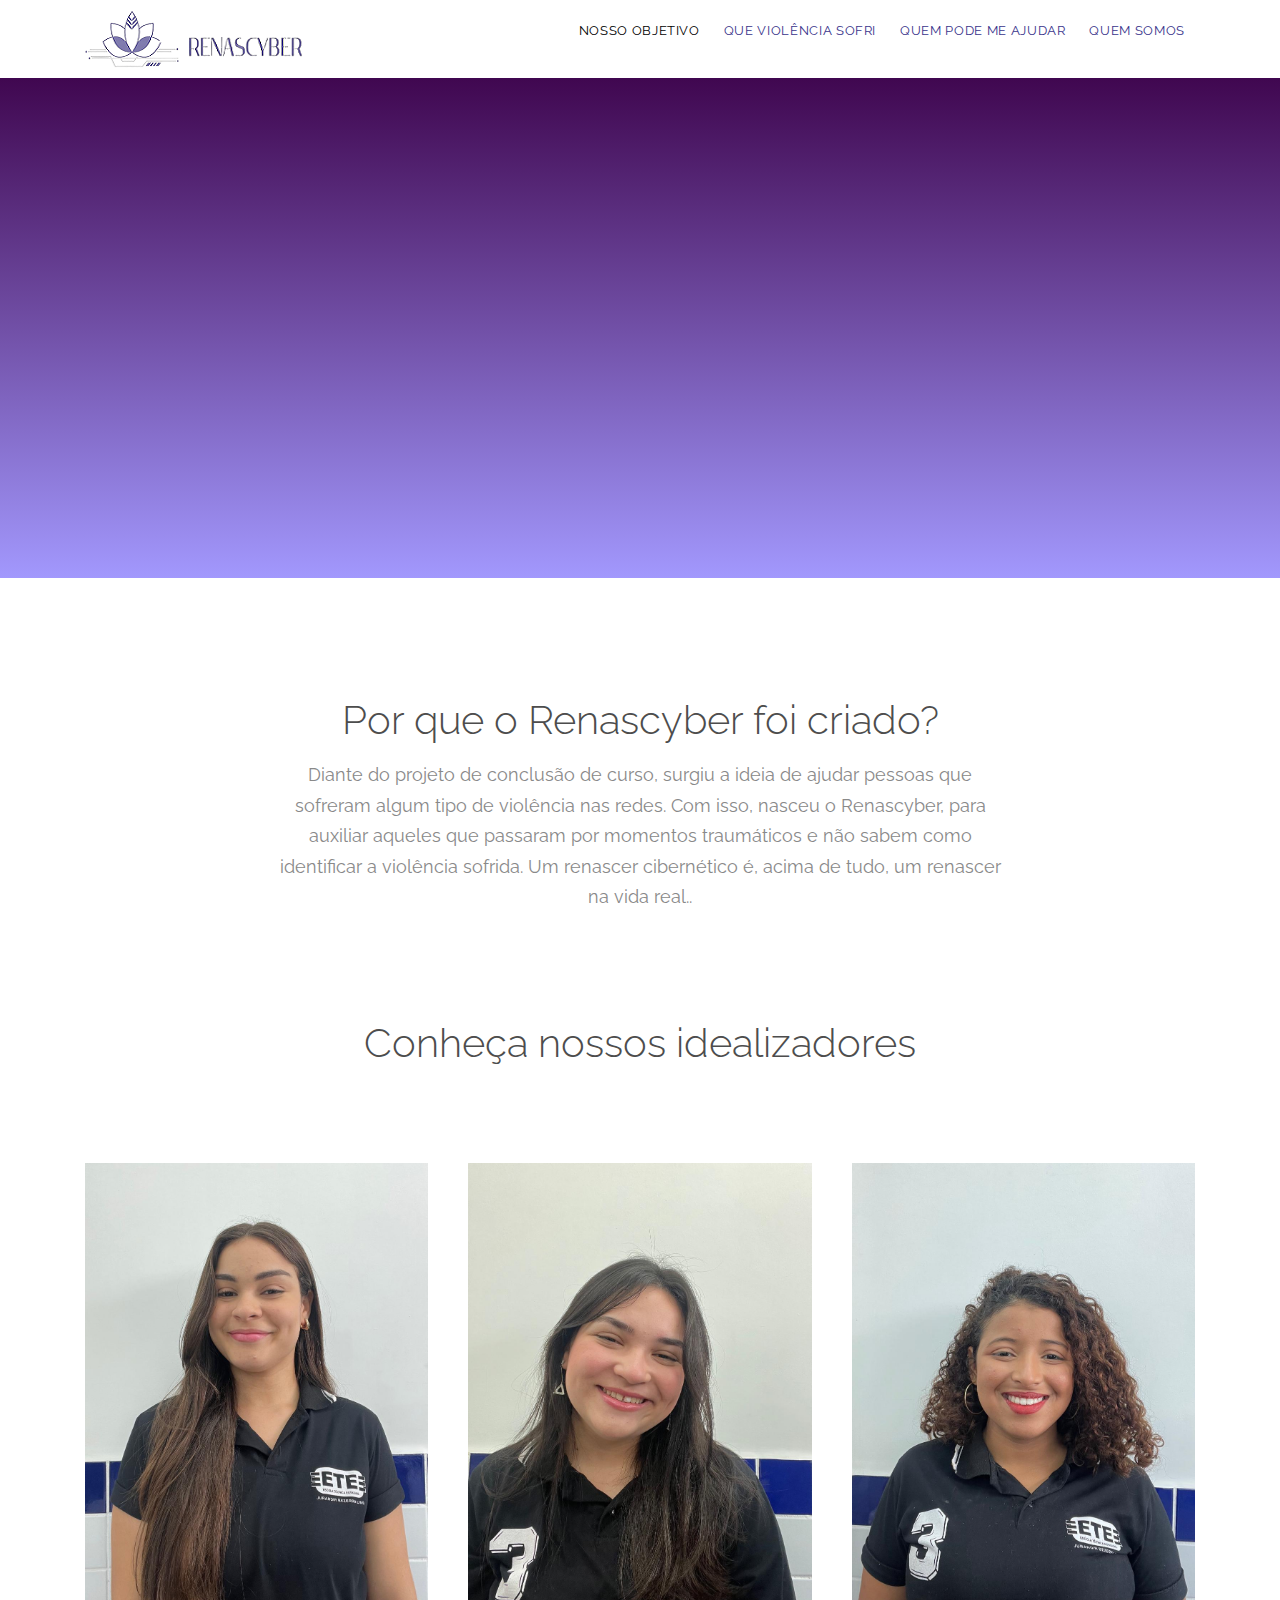
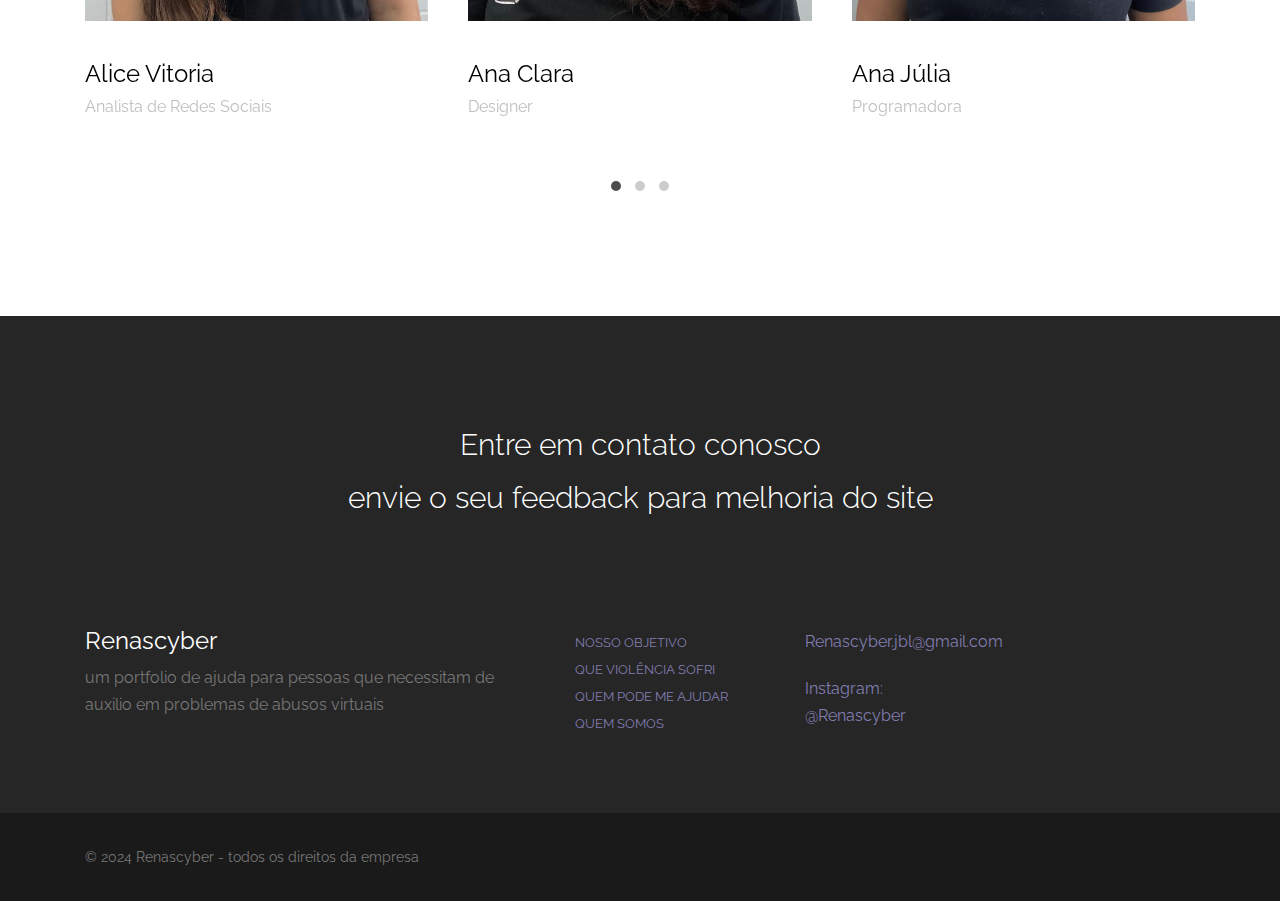
<file: about.html>
<!DOCTYPE HTML>
<!--
	Cube by FreeHTML5.co
	Twitter: http://twitter.com/gettemplateco
	URL: http://freehtml5.co
-->
<html>
	<head>
	<meta charset="utf-8">
	<meta http-equiv="X-UA-Compatible" content="IE=edge">
	<title>Site oficial da Renascyber</title>
	<meta name="viewport" content="width=device-width, initial-scale=1">
	<meta name="description" content="Free HTML5 Website Template by FreeHTML5.co" />
	<meta name="keywords" content="free website templates, free html5, free template, free bootstrap, free website template, html5, css3, mobile first, responsive" />
	<meta name="author" content="FreeHTML5.co" />

  	<!-- Facebook and Twitter integration -->
	<meta property="og:title" content=""/>
	<meta property="og:image" content=""/>
	<meta property="og:url" content=""/>
	<meta property="og:site_name" content=""/>
	<meta property="og:description" content=""/>
	<meta name="twitter:title" content="" />
	<meta name="twitter:image" content="" />
	<meta name="twitter:url" content="" />
	<meta name="twitter:card" content="" />

	<link href="https://fonts.googleapis.com/css?family=Raleway:100,300,400,700" rel="stylesheet">
	
	<!-- Animate.css -->
	<link rel="stylesheet" href="css/animate.css">
	<!-- Icomoon Icon Fonts-->
	<link rel="stylesheet" href="css/icomoon.css">
	<!-- Themify Icons-->
	<link rel="stylesheet" href="css/themify-icons.css">
	<!-- Bootstrap  -->
	<link rel="stylesheet" href="css/bootstrap.css">

	<!-- Magnific Popup -->
	<link rel="stylesheet" href="css/magnific-popup.css">

	<!-- Owl Carousel  -->
	<link rel="stylesheet" href="css/owl.carousel.min.css">
	<link rel="stylesheet" href="css/owl.theme.default.min.css">

	<!-- Theme style  -->
	<link rel="stylesheet" href="css/style.css">

	<!-- Modernizr JS -->
	<script src="js/modernizr-2.6.2.min.js"></script>
	<!-- FOR IE9 below -->
	<!--[if lt IE 9]>
	<script src="js/respond.min.js"></script>
	<![endif]-->

	</head>
	<body>
		
	<div class="gtco-loader"></div>
	
	<div id="page">

		<nav class="gtco-nav" role="navigation">
			<div class="gtco-container">
				
				<div class="row">
					<div class="col-sm-2 col-xs-12">
						<div id="gtco-logo"><a href="index.html"><img src="images/logo.png" alt="Free HTML5 Website Template by FreeHTML5.co"></a></div>
					</div>
					<div class="col-xs-10 text-right menu-1">
						<ul>
							<ul>
								<li class="active"><a href="index.html">Nosso objetivo</a></li>
						
							
								</li>
								<li><a  href="services.html">Que violência sofri</a></li>
								<li><a href="portfolio.html">Quem pode me ajudar</a></li>
								<li><a href="about.html">Quem somos</a></li>
							</ul>
						</ul>
					</div>
				</div>
				
			</div>
		</nav>

		<header id="gtco-header" class="gtco-cover gtco-cover-xs gtco-inner" role="banner">
			<div class="gtco-container">
				<div class="row">
					<div class="col-md-12 col-md-offset-0 text-left">
						<div class="display-t">
							<div class="display-tc">
								<div class="row">
									<div class="col-md-8 animate-box">
										<h1 class="no-margin">Quem somos</h1>
										<p>Conheça a nossa história e a equipe por trás da criação do Renascyber</p>
									</div>
								</div>
							</div>
						</div>
					</div>
				</div>
			</div>
		</header>
		<!-- END #gtco-header -->

		

		<div class="gtco-services gtco-section">
			<div class="gtco-container">
				<div class="row">
					<div class="col-md-8 col-md-offset-2 gtco-heading text-center">
						<h2>Por que o Renascyber foi criado?</h2>
						<p> Diante do projeto de conclusão de curso, surgiu a ideia de ajudar pessoas que sofreram algum tipo de violência nas redes. Com isso, nasceu o Renascyber, para auxiliar aqueles que passaram por momentos traumáticos e não sabem como identificar a violência sofrida. Um renascer cibernético é, acima de tudo, um renascer na vida real..</p>
					</div>
				</div>
				<div class="row">
					<div class="col-md-8 col-md-offset-2 gtco-heading text-center">
						<h2>Conheça nossos idealizadores</h2>
						 	</div>
				</div>
				<div class="row">

					<div class="col-md-12">
						<div class="owl-carousel owl-carousel-carousel">
							<div class="item">
								<div class="gtco-staff">
									<img src="images/WhatsApp Image 2024-08-26 at 08.47.38 (1).jpeg" alt="" class="img-responsive">
									<h2>Alice Vitoria</h2>
									<p class="role"> Analista de Redes Sociais</p>
						 
									 
								</div>
							</div>
							<div class="item">
								<div class="gtco-staff">
									<img src="images/WhatsApp Image 2024-08-26 at 08.47.38 (2).jpeg"alt="" class="img-responsive">
									<h2>Ana Clara</h2>
									<p class="role"> Designer</p>
								
									 
								</div>
							</div>
							<div class="item">
								<div class="gtco-staff">
									<img src="images/WhatsApp Image 2024-08-26 at 08.47.38 (7).jpeg" alt="" class="img-responsive">
									<h2>  Ana Júlia</h2>
									<p class="role">Programadora</p>
					
									 
								</div>
							</div>
							<div class="item">
								<div class="gtco-staff">
									<img src="images/WhatsApp Image 2024-08-26 at 08.47.38.jpeg" alt="" class="img-responsive">
									<h2> Carla Moura </h2>
									<p class="role">Designer</p>
							
									 
								</div>
							</div>

							<div class="item">
								<div class="gtco-staff">
									<img src="images/WhatsApp Image 2024-08-26 at 08.47.38 (5).jpeg" alt="" class="img-responsive">
									<h2>Leonardo Henrique</h2>
									<p class="role">Programador</p>
					
									 
								</div>
							</div>
							<div class="item">
								<div class="gtco-staff">
									<img src="images/WhatsApp Image 2024-08-26 at 08.47.38 (4).jpeg" alt="" class="img-responsive">
									<h2>Maria Christina</h2>
									<p class="role"> Analista de Redes Sociais</p>
							
									 
								</div>
							</div>
							<div class="item">
								<div class="gtco-staff">
									<img src="images/WhatsApp Image 2024-08-26 at 08.47.38 (6).jpeg" alt="" class="img-responsive">
									<h2>Marianny Julião</h2>
									<p class="role">Gerente de Projeto</p>
								
									 
								</div>
							</div>
							<div class="item">
								<div class="gtco-staff">
									<img src="images/0b7e300b-d108-4001-81d7-3f2461e2a89f.jpg" alt="" class="img-responsive">
									<h2>Nicolly Albert</h2>
									<p class="role">Analista de Redes Sociais</p>
								
									 
								</div>
							</div>
							<div class="item">
								<div class="gtco-staff">
									<img src="images/WhatsApp Image 2024-08-26 at 08.47.38 (3).jpeg" alt="" class="img-responsive">
									<h2>Wevellin Ketily</h2>
									<p class="role">Designer</p>
								
									 
								</div>
							</div>
						 
							 
						</div>
					</div>
					
				</div>
			</div>
		</div>
		<!-- END .gtco-services -->
 
		


		<footer id="gtco-footer" class="gtco-section" role="contentinfo">
			<div class="gtco-container">
				<div class="row row-pb-md">
					<div class="col-md-8 col-md-offset-2 gtco-cta text-center">
						<h3>Entre em contato conosco</h3>
						 <h3> envie o seu feedback para melhoria do site</h3>
					</div>
				</div>
				<div class="row row-pb-md">
					<div class="col-md-5 gtco-widget gtco-footer-paragraph">
						<h3>Renascyber</h3>
						<p> um portfolio de ajuda para pessoas que necessitam de auxilio em problemas de abusos virtuais</p>
					</div>
					<div class="col-md-5  gtco-footer-link">
						<div class="row">
							<div class="col-md-6">
								<ul class="gtco-list-link">
									<li><a href="index.html">NOSSO OBJETIVO</a></li>
									<li><a href="services.html">QUE VIOLÊNCIA SOFRI</a></li>
									<li><a href="portfolio.html">QUEM PODE ME AJUDAR</a></li>
									<li><a href="about.html">QUEM SOMOS</a></li>
									 
								</ul>

							 
							</div>
							<div class="col-md-5 ">
								<p>
									<a href="#">Renascyber.jbl@gmail.com</a>
								</p>
								<p>
									<a href="#">Instagram: @Renascyber</a>
								</p>
							</div>
						</div>
					</div>
				 
				</div>
			</div>
			<div class="gtco-copyright">
				<div class="gtco-container">
					<div class="row">
						<div class="col-md-6 text-left">
							<p><small>&copy; 2024 Renascyber - todos os direitos da empresa  </small></p>
						</div>
					 
					</div>
				</div>
			</div>
		</footer>
	</div>

	<div class="gototop js-top">
		<a href="#" class="js-gotop"><i class="icon-arrow-up"></i></a>
	</div>
	
	<!-- jQuery -->
	<script src="js/jquery.min.js"></script>
	<!-- jQuery Easing -->
	<script src="js/jquery.easing.1.3.js"></script>
	<!-- Bootstrap -->
	<script src="js/bootstrap.min.js"></script>
	<!-- Waypoints -->
	<script src="js/jquery.waypoints.min.js"></script>
	<!-- countTo -->
	<script src="js/jquery.countTo.js"></script>
	<!-- Carousel -->
	<script src="js/owl.carousel.min.js"></script>
	<!-- Magnific Popup -->
	<script src="js/jquery.magnific-popup.min.js"></script>
	<script src="js/magnific-popup-options.js"></script>
	
	<!-- Main -->
	<script src="js/main.js"></script>

	</body>
</html>
</file>
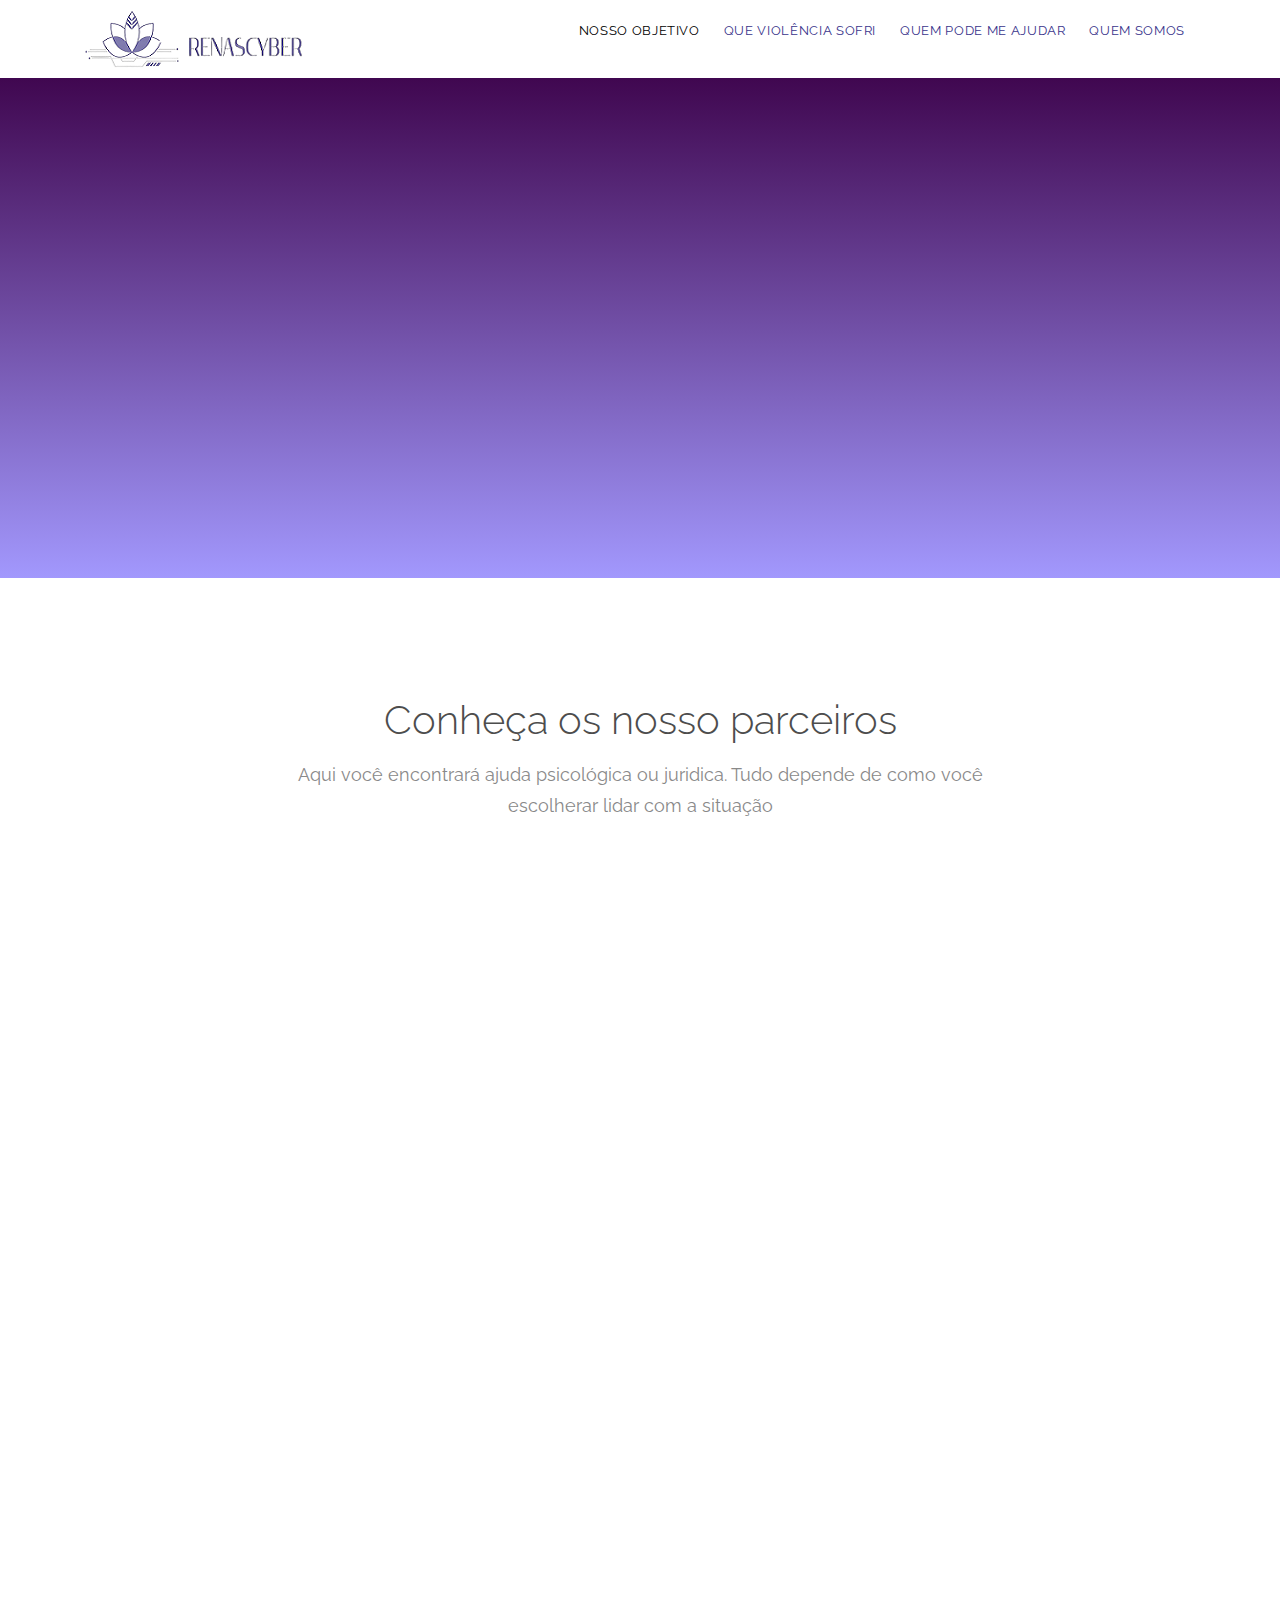
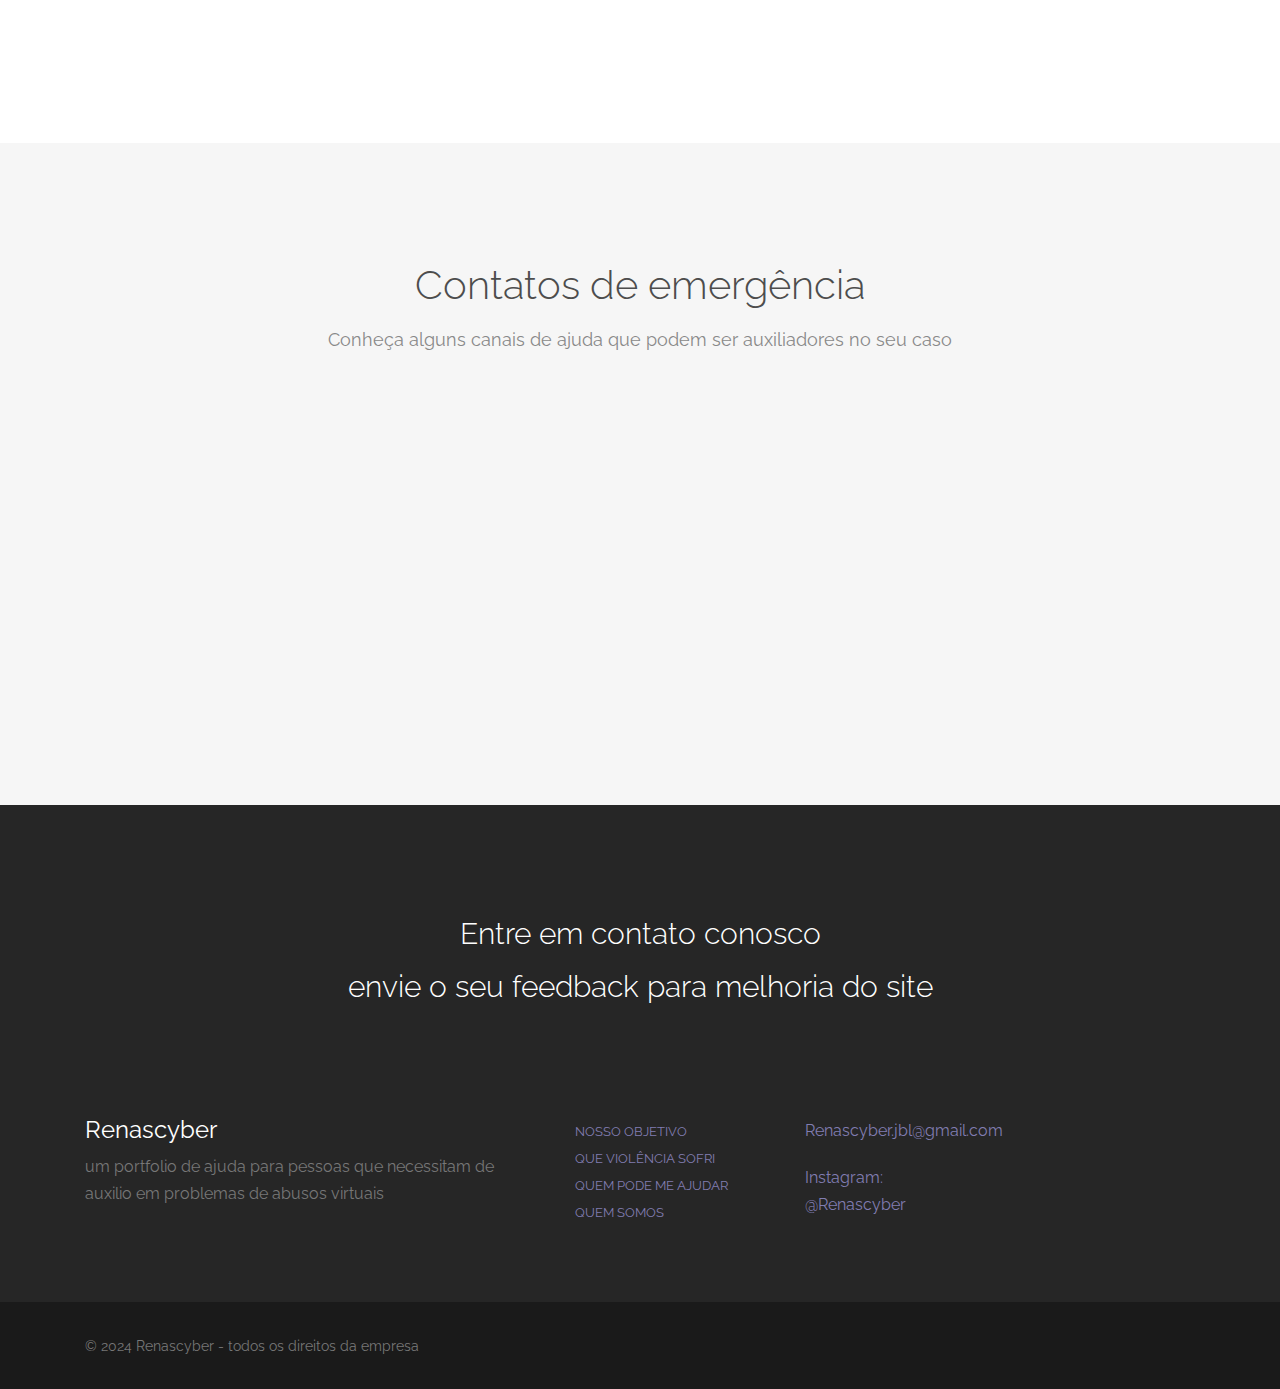
<file: portfolio.html>
<!DOCTYPE HTML>
<!--
	Cube by FreeHTML5.co
	Twitter: http://twitter.com/gettemplateco
	URL: http://freehtml5.co
-->
<html>
	<head>
	<meta charset="utf-8">
	<meta http-equiv="X-UA-Compatible" content="IE=edge">
	<title>Cube &mdash; Free Website Template, Free HTML5 Template by FreeHTML5.co</title>
	<meta name="viewport" content="width=device-width, initial-scale=1">
	<meta name="description" content="Free HTML5 Website Template by FreeHTML5.co" />
	<meta name="keywords" content="free website templates, free html5, free template, free bootstrap, free website template, html5, css3, mobile first, responsive" />
	<meta name="author" content="FreeHTML5.co" />

  	<!-- Facebook and Twitter integration -->
	<meta property="og:title" content=""/>
	<meta property="og:image" content=""/>
	<meta property="og:url" content=""/>
	<meta property="og:site_name" content=""/>
	<meta property="og:description" content=""/>
	<meta name="twitter:title" content="" />
	<meta name="twitter:image" content="" />
	<meta name="twitter:url" content="" />
	<meta name="twitter:card" content="" />

	<link href="https://fonts.googleapis.com/css?family=Raleway:100,300,400,700" rel="stylesheet">
	
	<!-- Animate.css -->
	<link rel="stylesheet" href="css/animate.css">
	<!-- Icomoon Icon Fonts-->
	<link rel="stylesheet" href="css/icomoon.css">
	<!-- Themify Icons-->
	<link rel="stylesheet" href="css/themify-icons.css">
	<!-- Bootstrap  -->
	<link rel="stylesheet" href="css/bootstrap.css">

	<!-- Magnific Popup -->
	<link rel="stylesheet" href="css/magnific-popup.css">

	<!-- Owl Carousel  -->
	<link rel="stylesheet" href="css/owl.carousel.min.css">
	<link rel="stylesheet" href="css/owl.theme.default.min.css">

	<!-- Theme style  -->
	<link rel="stylesheet" href="css/style.css">

	<!-- Modernizr JS -->
	<script src="js/modernizr-2.6.2.min.js"></script>
	<!-- FOR IE9 below -->
	<!--[if lt IE 9]>
	<script src="js/respond.min.js"></script>
	<![endif]-->

	</head>
	<body>
		
	<div class="gtco-loader"></div>
	
	<div id="page">

		<nav class="gtco-nav" role="navigation">
			<div class="gtco-container">
				
				<div class="row">
					<div class="col-sm-2 col-xs-12">
						<div id="gtco-logo"><a href="index.html"><img src="images/logo.png" alt="Free HTML5 Website Template by FreeHTML5.co"></a></div>
					</div>
					<div class="col-xs-10 text-right menu-1">
						<ul>
							<ul>
								<li class="active"><a href="index.html">Nosso objetivo</a></li>
						
							
								</li>
								<li><a  href="services.html">Que violência sofri</a></li>
								<li><a href="portfolio.html">Quem pode me ajudar</a></li>
								<li><a href="about.html">Quem somos</a></li>
							</ul>
						</ul>
					</div>
				</div>
				
			</div>
		</nav>

		<header id="gtco-header" class="gtco-cover gtco-cover-xs gtco-inner" role="banner">
			<div class="gtco-container">
				<div class="row">
					<div class="col-md-12 col-md-offset-0 text-left">
						<div class="display-t">
							<div class="display-tc">
								<div class="row">
									<div class="col-md-8 animate-box">
										<h1 class="no-margin">Nossos parceiros</h1>
										<p> Existem pessoas especializadas para ajudar você!</p>
									</div>
								</div>
							</div>
						</div>
					</div>
				</div>
			</div>
		</header>
		<!-- END #gtco-header -->

		

		<div class="gtco-section">
			<div class="gtco-container">
				<div class="row">
					<div class="col-md-8 col-md-offset-2 gtco-heading text-center">
						<h2>Conheça os nosso parceiros</h2>
						<p> Aqui você encontrará ajuda psicológica ou juridica. Tudo depende de como você escolherar lidar com a situação</p>
					</div>
				</div>


				

				<div class="row">

					<div class="row">
						<div class="col-md-6 col-sm-6 animate-box">
							<div class="gtco-testimony gtco-left">
								<a href="#"><img src="images/psicologo.jpg"  width="500"  height="500" class="img-responsive"></a>
									<h2><a href="#">Gabriel Lima</h2></a>
									<p class="role">psicólogo <br> Contato: 81 98530-4406</p>
							</div>
						</div>
	
						<div class="col-md-6 col-sm-6 animate-box">
							<div class="gtco-item">
								<a href="#"><img src="images/advogados.jpg"  width="500"  height="500"  class="img-responsive"></a>
								<h2><a href="#">Tácio Perdigão</h2></a>
								<p class="role">Advogado <br> Contato: 81 99584-6887</p>
							
								<!--    <p class="role">Link: <a href=""></a></p>-->
							</div>
						</div>
	
						
					</div>

				
					
				</div>
			</div>
		</div>
		<!-- END .gtco-services -->

		

		<div class="gtco-section gtco-testimonial gtco-gray">
			<div class="gtco-container">

				<div class="row row-pb-sm">
					<div class="col-md-8 col-md-offset-2 gtco-heading text-center">
						<h2>Contatos de emergência</h2>
						<p>  Conheça alguns canais de ajuda que podem ser auxiliadores no seu caso</p>
					</div>
				</div>

				<div class="row">
					<div class="col-md-6 col-sm-6 animate-box">
						<div class="gtco-testimony gtco-left">
							<div><img src="images/person_1.jpg" alt="Free Website template by FreeHTML5.co"></div>
							<blockquote>
								<p>Ligue 180  - central de atendimento à mulher</p>
							</blockquote>	
						</div>
					</div>

					<div class="col-md-6 col-sm-6 animate-box">
						<div class="gtco-testimony gtco-left">
							<div><img src="images/person_2.jpg" alt="Free Website template by FreeHTML5.co"></div>
							<blockquote>
								<p> Ligue 188 - Centro de Valorização da Vida</p>
							</blockquote>	
						</div>
					</div>

					
				</div>
				<div class="row">
					<div class="col-md-6 col-sm-6 animate-box">
						<div class="gtco-testimony gtco-left">
							<div><img src="images/person_3.jpg" alt="Free Website template by FreeHTML5.co"></div>
							<blockquote>
								<p> disque 190 - delegâcia da policia militar </p>
							</blockquote>	
						</div>
					</div>

					<div class="col-md-6 col-sm-6 animate-box">
						<div class="gtco-testimony gtco-left">
							<div><img src="images/person_4.jpg" alt="Free Website template by FreeHTML5.co"></div>
							<blockquote>
								<p> disque 100 - denúncia de problemas com criança e adolescente </p>
							</blockquote>	
						</div>
					</div>
				</div>
			</div>
		</div>
		


		<footer id="gtco-footer" class="gtco-section" role="contentinfo">
			<div class="gtco-container">
				<div class="row row-pb-md">
					<div class="col-md-8 col-md-offset-2 gtco-cta text-center">
						<h3>Entre em contato conosco</h3>
						 <h3> envie o seu feedback para melhoria do site</h3>
					</div>
				</div>
				<div class="row row-pb-md">
					<div class="col-md-5 gtco-widget gtco-footer-paragraph">
						<h3>Renascyber</h3>
						<p> um portfolio de ajuda para pessoas que necessitam de auxilio em problemas de abusos virtuais</p>
					</div>
					<div class="col-md-5  gtco-footer-link">
						<div class="row">
							<div class="col-md-6">
								<ul class="gtco-list-link">
									<li><a href="index.html">NOSSO OBJETIVO</a></li>
									<li><a href="services.html">QUE VIOLÊNCIA SOFRI</a></li>
									<li><a href="portfolio.html">QUEM PODE ME AJUDAR</a></li>
									<li><a href="about.html">QUEM SOMOS</a></li>
									 
								</ul>

							 
							</div>
							<div class="col-md-5 ">
								<p>
									<a href="#">Renascyber.jbl@gmail.com</a>
								</p>
								<p>
									<a href="#">Instagram: @Renascyber</a>
								</p>
							</div>
						</div>
					</div>
				 
				</div>
			</div>
			<div class="gtco-copyright">
				<div class="gtco-container">
					<div class="row">
						<div class="col-md-6 text-left">
							<p><small>&copy; 2024 Renascyber - todos os direitos da empresa  </small></p>
						</div>
					 
					</div>
				</div>
			</div>
		</footer>

	</div>

	<div class="gototop js-top">
		<a href="#" class="js-gotop"><i class="icon-arrow-up"></i></a>
	</div>
	
	<!-- jQuery -->
	<script src="js/jquery.min.js"></script>
	<!-- jQuery Easing -->
	<script src="js/jquery.easing.1.3.js"></script>
	<!-- Bootstrap -->
	<script src="js/bootstrap.min.js"></script>
	<!-- Waypoints -->
	<script src="js/jquery.waypoints.min.js"></script>
	<!-- Carousel -->
	<script src="js/owl.carousel.min.js"></script>
	<!-- Magnific Popup -->
	<script src="js/jquery.magnific-popup.min.js"></script>
	<script src="js/magnific-popup-options.js"></script>
	<!-- Main -->
	<script src="js/main.js"></script>

	</body>
</html>
</file>
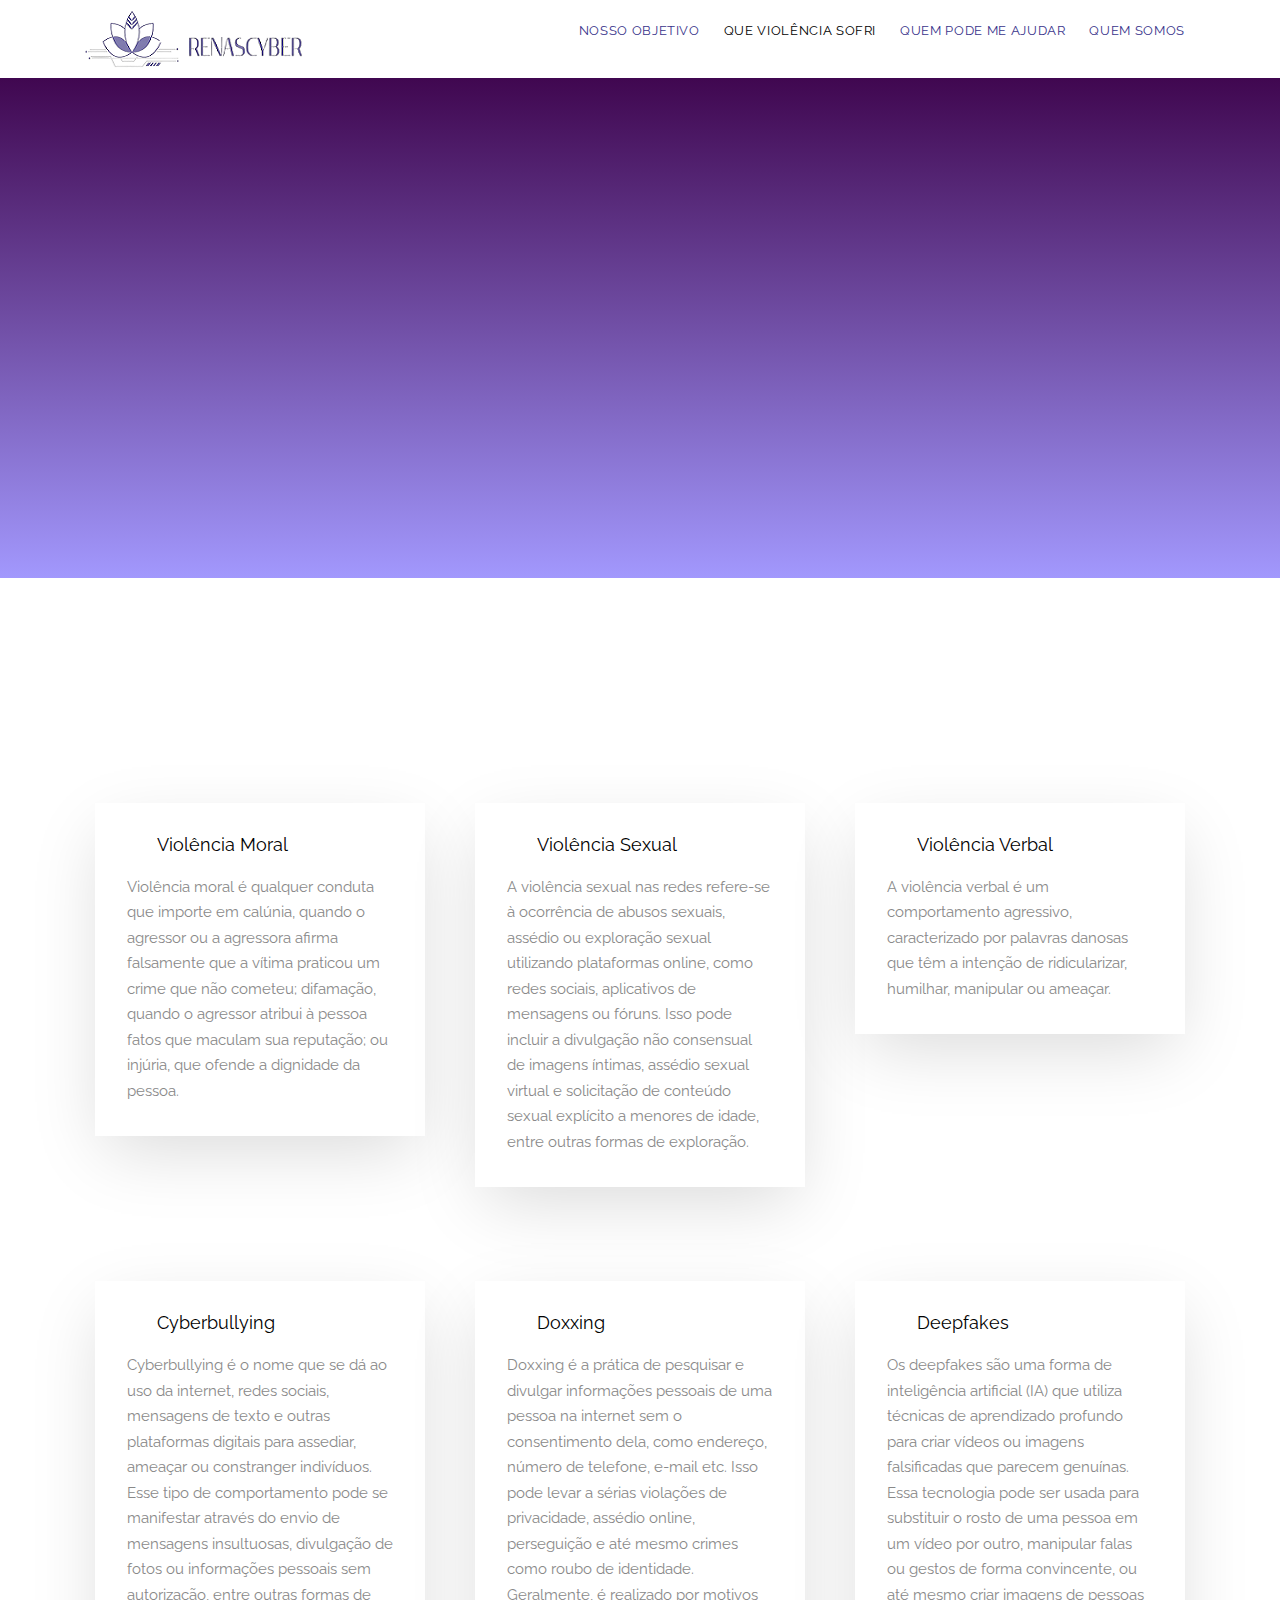
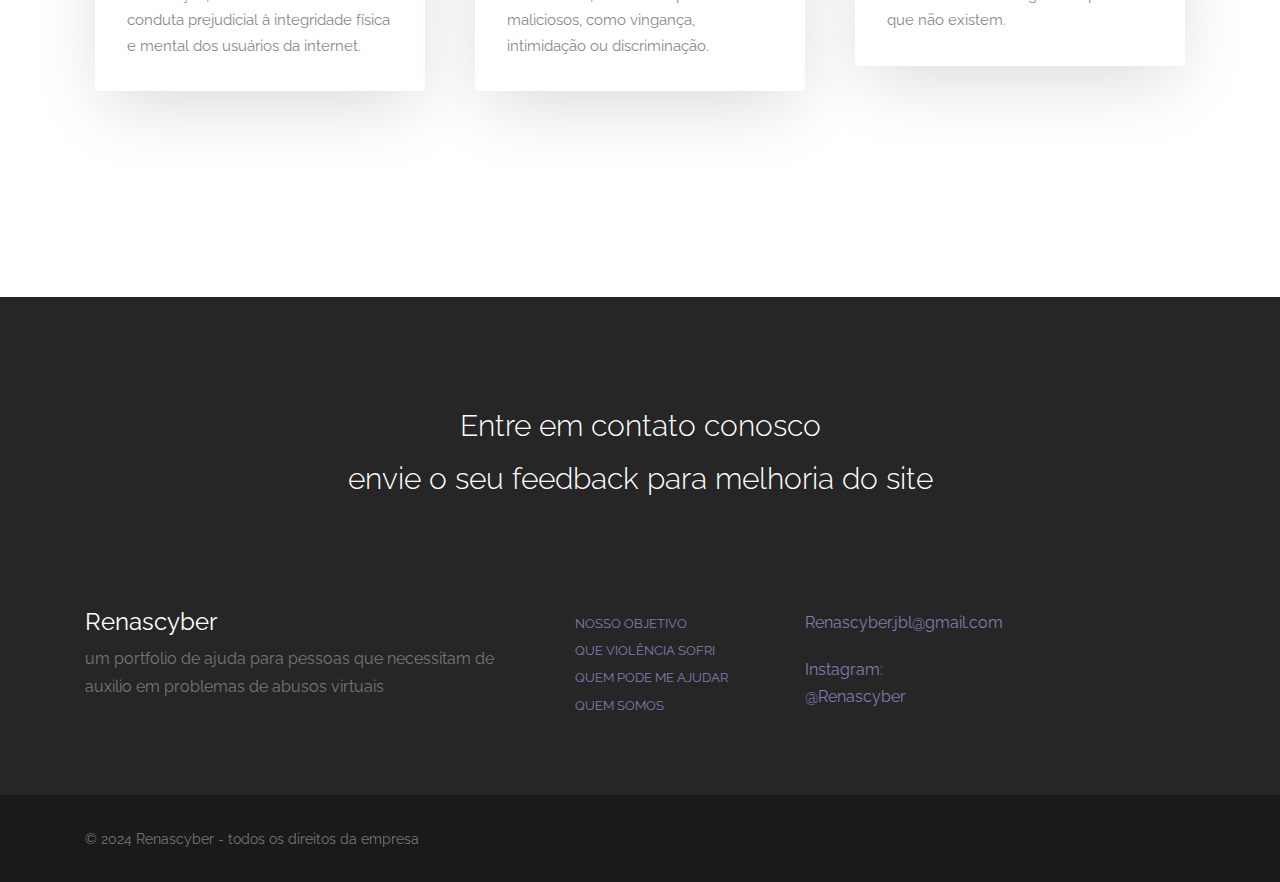
<file: services.html>
<!DOCTYPE HTML>
<!--
	Cube by FreeHTML5.co
	Twitter: http://twitter.com/gettemplateco
	URL: http://freehtml5.co
-->
<html>
	<head>
	<meta charset="utf-8">
	<meta http-equiv="X-UA-Compatible" content="IE=edge">
	<title>Site oficial da Renascyber</title>
	<meta name="viewport" content="width=device-width, initial-scale=1">
	<meta name="description" content="Free HTML5 Website Template by FreeHTML5.co" />
	<meta name="keywords" content="free website templates, free html5, free template, free bootstrap, free website template, html5, css3, mobile first, responsive" />
	<meta name="author" content="FreeHTML5.co" />

  	<!-- Facebook and Twitter integration -->
	<meta property="og:title" content=""/>
	<meta property="og:image" content=""/>
	<meta property="og:url" content=""/>
	<meta property="og:site_name" content=""/>
	<meta property="og:description" content=""/>
	<meta name="twitter:title" content="" />
	<meta name="twitter:image" content="" />
	<meta name="twitter:url" content="" />
	<meta name="twitter:card" content="" />

	<link href="https://fonts.googleapis.com/css?family=Raleway:100,300,400,700" rel="stylesheet">
	
	<!-- Animate.css -->
	<link rel="stylesheet" href="css/animate.css">
	<!-- Icomoon Icon Fonts-->
	<link rel="stylesheet" href="css/icomoon.css">
	<!-- Themify Icons-->
	<link rel="stylesheet" href="css/themify-icons.css">
	<!-- Bootstrap  -->
	<link rel="stylesheet" href="css/bootstrap.css">

	<!-- Magnific Popup -->
	<link rel="stylesheet" href="css/magnific-popup.css">

	<!-- Owl Carousel  -->
	<link rel="stylesheet" href="css/owl.carousel.min.css">
	<link rel="stylesheet" href="css/owl.theme.default.min.css">

	<!-- Theme style  -->
	<link rel="stylesheet" href="css/style.css">

	<!-- Modernizr JS -->
	<script src="js/modernizr-2.6.2.min.js"></script>
	<!-- FOR IE9 below -->
	<!--[if lt IE 9]>
	<script src="js/respond.min.js"></script>
	<![endif]-->

	</head>
	<body>
		
	<div class="gtco-loader"></div>
	
	<div id="page">

		<nav class="gtco-nav" role="navigation">
			<div class="gtco-container">
				
				<div class="row">
					<div class="col-sm-2 col-xs-12">
						<div id="gtco-logo"><a href="index.html"><img src="images/logo.png" alt="Free HTML5 Website Template by FreeHTML5.co"></a></div>
					</div>
					<div class="col-xs-10 text-right menu-1">
						<ul>
							<ul>
								<li><a href="index.html">Nosso objetivo</a></li>
						
							
								</li>
								<li class="active"><a  href="services.html">Que violência sofri</a></li>
								<li><a href="portfolio.html">Quem pode me ajudar</a></li>
								<li><a href="about.html">Quem somos</a></li>
							</ul>
						</ul>
					</div>
				</div>
				
			</div>
		</nav>

		<header id="gtco-header" class="gtco-cover gtco-cover-xs gtco-inner" role="banner">
			<div class="gtco-container">
				<div class="row">
					<div class="col-md-12 col-md-offset-0 text-left">
						<div class="display-t">
							<div class="display-tc">
								<div class="row">
									<div class="col-md-8 animate-box">
										<h1 class="no-margin">Que violência sofri?</h1>
										<p>É importante saber identificar os tipos de violência aos quais você está exposto para encontrarmos a melhor maneira de lidar. Caso esteja perdido sobre o assunto, pode acessar nosso perfil no Instagram, onde tratamos abertamente da problemática. Assim, você estará informado adequadamente.</p>
									</div>
								</div>
							</div>
						</div>
					</div>
				</div>
			</div>
		</header>
		<!-- END #gtco-header -->

		<div class="gtco-services gtco-section">
			<div class="gtco-container">
				<div class="row row-pb-sm">
					<div class="col-md-8 col-md-offset-2 gtco-heading text-center">
					</div>
				</div>
				<div class="row row-pb-md">

					<div class="col-md-4 col-sm-4 service-wrap">
						<div class="service">
							<h3> Violência Moral</h3>
							<p>Violência moral é qualquer conduta que importe em calúnia, quando o agressor ou a agressora afirma falsamente que a vítima praticou um crime que não cometeu; difamação, quando o agressor atribui à pessoa fatos que maculam sua reputação; ou injúria, que ofende a dignidade da pessoa.</p>
						</div>
					</div>
					 
					<div class="col-md-4 col-sm-4 service-wrap">
						<div class="service">
							<h3> Violência Sexual</h3>
							<p>A violência sexual nas redes refere-se à ocorrência de abusos sexuais, assédio ou exploração sexual utilizando plataformas online, como redes sociais, aplicativos de mensagens ou fóruns. Isso pode incluir a divulgação não consensual de imagens íntimas, assédio sexual virtual e solicitação de conteúdo sexual explícito a menores de idade, entre outras formas de exploração.</p>
						</div>
					</div>

					<div class="col-md-4 col-sm-4 service-wrap">
						<div class="service">
							<h3> Violência Verbal </h3>
							<p>A violência verbal é um comportamento agressivo, caracterizado por palavras danosas que têm a intenção de ridicularizar, humilhar, manipular ou ameaçar.</p>
						</div>
					</div>


				</div>
				<div class="row row-pb-md">
					<div class="col-md-4 col-sm-4 service-wrap">
						<div class="service">
							<h3> Cyberbullying</h3>
							<p>Cyberbullying é o nome que se dá ao uso da internet, redes sociais, mensagens de texto e outras plataformas digitais para assediar, ameaçar ou constranger indivíduos. Esse tipo de comportamento pode se manifestar através do envio de mensagens insultuosas, divulgação de fotos ou informações pessoais sem autorização, entre outras formas de conduta prejudicial à integridade física e mental dos usuários da internet.</p>
						</div>
					</div>
					<div class="col-md-4 col-sm-4 service-wrap">
						<div class="service">
							<h3> Doxxing</h3>
							<p> Doxxing é a prática de pesquisar e divulgar informações pessoais de uma pessoa na internet sem o consentimento dela, como endereço, número de telefone, e-mail etc. Isso pode levar a sérias violações de privacidade, assédio online, perseguição e até mesmo crimes como roubo de identidade. Geralmente, é realizado por motivos maliciosos, como vingança, intimidação ou discriminação. </p>
						</div>
					</div>

					<div class="col-md-4 col-sm-4 service-wrap">
						<div class="service">
							<h3>Deepfakes</h3>
							<p> Os deepfakes são uma forma de inteligência artificial (IA) que utiliza técnicas de aprendizado profundo para criar vídeos ou imagens falsificadas que parecem genuínas. Essa tecnologia pode ser usada para substituir o rosto de uma pessoa em um vídeo por outro, manipular falas ou gestos de forma convincente, ou até mesmo criar imagens de pessoas que não existem. </p>
						</div>
					</div>
					 

				</div>
			</div>
		</div>
		<!-- END .gtco-services -->

 
		<!-- END .gtco-products -->
 

		

		<footer id="gtco-footer" class="gtco-section" role="contentinfo">
			<div class="gtco-container">
				<div class="row row-pb-md">
					<div class="col-md-8 col-md-offset-2 gtco-cta text-center">
						<h3>Entre em contato conosco</h3>
						 <h3> envie o seu feedback para melhoria do site</h3>
					</div>
				</div>
				<div class="row row-pb-md">
					<div class="col-md-5 gtco-widget gtco-footer-paragraph">
						<h3>Renascyber</h3>
						<p> um portfolio de ajuda para pessoas que necessitam de auxilio em problemas de abusos virtuais</p>
					</div>
					<div class="col-md-5  gtco-footer-link">
						<div class="row">
							<div class="col-md-6">
								<ul class="gtco-list-link">
									<li><a href="index.html">NOSSO OBJETIVO</a></li>
									<li><a href="services.html">QUE VIOLÊNCIA SOFRI</a></li>
									<li><a href="portfolio.html">QUEM PODE ME AJUDAR</a></li>
									<li><a href="about.html">QUEM SOMOS</a></li>
									 
								</ul>

							 
							</div>
							<div class="col-md-5 ">
								<p>
									<a href="#">Renascyber.jbl@gmail.com</a>
								</p>
								<p>
									<a href="#">Instagram: @Renascyber</a>
								</p>
							</div>
						</div>
					</div>
				 
				</div>
			</div>
			<div class="gtco-copyright">
				<div class="gtco-container">
					<div class="row">
						<div class="col-md-6 text-left">
							<p><small>&copy; 2024 Renascyber - todos os direitos da empresa  </small></p>
						</div>
					 
					</div>
				</div>
			</div>
		</footer>

	</div>

	<div class="gototop js-top">
		<a href="#" class="js-gotop"><i class="icon-arrow-up"></i></a>
	</div>
	
	<!-- jQuery -->
	<script src="js/jquery.min.js"></script>
	<!-- jQuery Easing -->
	<script src="js/jquery.easing.1.3.js"></script>
	<!-- Bootstrap -->
	<script src="js/bootstrap.min.js"></script>
	<!-- Waypoints -->
	<script src="js/jquery.waypoints.min.js"></script>
	<!-- Carousel -->
	<script src="js/owl.carousel.min.js"></script>
	<!-- Magnific Popup -->
	<script src="js/jquery.magnific-popup.min.js"></script>
	<script src="js/magnific-popup-options.js"></script>
	<!-- Main -->
	<script src="js/main.js"></script>

	</body>
</html>
</file>
<file: css/icomoon.css>
@font-face {
  font-family: 'icomoon';
  src:  url('../fonts/icomoon/icomoon.eot?6iuir');
  src:  url('../fonts/icomoon/icomoon.eot?6iuir#iefix') format('embedded-opentype'),
    url('../fonts/icomoon/icomoon.ttf?6iuir') format('truetype'),
    url('../fonts/icomoon/icomoon.woff?6iuir') format('woff'),
    url('../fonts/icomoon/icomoon.svg?6iuir#icomoon') format('svg');
  font-weight: normal;
  font-style: normal;
}

[class^="icon-"], [class*=" icon-"] {
  /* use !important to prevent issues with browser extensions that change fonts */
  font-family: 'icomoon' !important;
  speak: none;
  font-style: normal;
  font-weight: normal;
  font-variant: normal;
  text-transform: none;
  line-height: 1;

  /* Better Font Rendering =========== */
  -webkit-font-smoothing: antialiased;
  -moz-osx-font-smoothing: grayscale;
}

.icon-eye:before {
  content: "\e000";
}
.icon-paper-clip:before {
  content: "\e001";
}
.icon-mail:before {
  content: "\e002";
}
.icon-toggle:before {
  content: "\e003";
}
.icon-layout:before {
  content: "\e004";
}
.icon-link:before {
  content: "\e005";
}
.icon-bell:before {
  content: "\e006";
}
.icon-lock:before {
  content: "\e007";
}
.icon-unlock:before {
  content: "\e008";
}
.icon-ribbon:before {
  content: "\e009";
}
.icon-image:before {
  content: "\e010";
}
.icon-signal:before {
  content: "\e011";
}
.icon-target:before {
  content: "\e012";
}
.icon-clipboard:before {
  content: "\e013";
}
.icon-clock:before {
  content: "\e014";
}
.icon-watch:before {
  content: "\e015";
}
.icon-air-play:before {
  content: "\e016";
}
.icon-camera:before {
  content: "\e017";
}
.icon-video:before {
  content: "\e018";
}
.icon-disc:before {
  content: "\e019";
}
.icon-printer:before {
  content: "\e020";
}
.icon-monitor:before {
  content: "\e021";
}
.icon-server:before {
  content: "\e022";
}
.icon-cog:before {
  content: "\e023";
}
.icon-heart:before {
  content: "\e024";
}
.icon-paragraph:before {
  content: "\e025";
}
.icon-align-justify:before {
  content: "\e026";
}
.icon-align-left:before {
  content: "\e027";
}
.icon-align-center:before {
  content: "\e028";
}
.icon-align-right:before {
  content: "\e029";
}
.icon-book:before {
  content: "\e030";
}
.icon-layers:before {
  content: "\e031";
}
.icon-stack:before {
  content: "\e032";
}
.icon-stack-2:before {
  content: "\e033";
}
.icon-paper:before {
  content: "\e034";
}
.icon-paper-stack:before {
  content: "\e035";
}
.icon-search:before {
  content: "\e036";
}
.icon-zoom-in:before {
  content: "\e037";
}
.icon-zoom-out:before {
  content: "\e038";
}
.icon-reply:before {
  content: "\e039";
}
.icon-circle-plus:before {
  content: "\e040";
}
.icon-circle-minus:before {
  content: "\e041";
}
.icon-circle-check:before {
  content: "\e042";
}
.icon-circle-cross:before {
  content: "\e043";
}
.icon-square-plus:before {
  content: "\e044";
}
.icon-square-minus:before {
  content: "\e045";
}
.icon-square-check:before {
  content: "\e046";
}
.icon-square-cross:before {
  content: "\e047";
}
.icon-microphone:before {
  content: "\e048";
}
.icon-record:before {
  content: "\e049";
}
.icon-skip-back:before {
  content: "\e050";
}
.icon-rewind:before {
  content: "\e051";
}
.icon-play:before {
  content: "\e052";
}
.icon-pause:before {
  content: "\e053";
}
.icon-stop:before {
  content: "\e054";
}
.icon-fast-forward:before {
  content: "\e055";
}
.icon-skip-forward:before {
  content: "\e056";
}
.icon-shuffle:before {
  content: "\e057";
}
.icon-repeat:before {
  content: "\e058";
}
.icon-folder:before {
  content: "\e059";
}
.icon-umbrella:before {
  content: "\e060";
}
.icon-moon:before {
  content: "\e061";
}
.icon-thermometer:before {
  content: "\e062";
}
.icon-drop:before {
  content: "\e063";
}
.icon-sun:before {
  content: "\e064";
}
.icon-cloud:before {
  content: "\e065";
}
.icon-cloud-upload:before {
  content: "\e066";
}
.icon-cloud-download:before {
  content: "\e067";
}
.icon-upload:before {
  content: "\e068";
}
.icon-download:before {
  content: "\e069";
}
.icon-location:before {
  content: "\e070";
}
.icon-location-2:before {
  content: "\e071";
}
.icon-map:before {
  content: "\e072";
}
.icon-battery:before {
  content: "\e073";
}
.icon-head:before {
  content: "\e074";
}
.icon-briefcase:before {
  content: "\e075";
}
.icon-speech-bubble:before {
  content: "\e076";
}
.icon-anchor:before {
  content: "\e077";
}
.icon-globe:before {
  content: "\e078";
}
.icon-box:before {
  content: "\e079";
}
.icon-reload:before {
  content: "\e080";
}
.icon-share:before {
  content: "\e081";
}
.icon-marquee:before {
  content: "\e082";
}
.icon-marquee-plus:before {
  content: "\e083";
}
.icon-marquee-minus:before {
  content: "\e084";
}
.icon-tag:before {
  content: "\e085";
}
.icon-power:before {
  content: "\e086";
}
.icon-command:before {
  content: "\e087";
}
.icon-alt:before {
  content: "\e088";
}
.icon-esc:before {
  content: "\e089";
}
.icon-bar-graph:before {
  content: "\e090";
}
.icon-bar-graph-2:before {
  content: "\e091";
}
.icon-pie-graph:before {
  content: "\e092";
}
.icon-star:before {
  content: "\e093";
}
.icon-arrow-left:before {
  content: "\e094";
}
.icon-arrow-right:before {
  content: "\e095";
}
.icon-arrow-up:before {
  content: "\e096";
}
.icon-arrow-down:before {
  content: "\e097";
}
.icon-volume:before {
  content: "\e098";
}
.icon-mute:before {
  content: "\e099";
}
.icon-content-right:before {
  content: "\e100";
}
.icon-content-left:before {
  content: "\e101";
}
.icon-grid:before {
  content: "\e102";
}
.icon-grid-2:before {
  content: "\e103";
}
.icon-columns:before {
  content: "\e104";
}
.icon-loader:before {
  content: "\e105";
}
.icon-bag:before {
  content: "\e106";
}
.icon-ban:before {
  content: "\e107";
}
.icon-flag:before {
  content: "\e108";
}
.icon-trash:before {
  content: "\e109";
}
.icon-expand:before {
  content: "\e110";
}
.icon-contract:before {
  content: "\e111";
}
.icon-maximize:before {
  content: "\e112";
}
.icon-minimize:before {
  content: "\e113";
}
.icon-plus:before {
  content: "\e114";
}
.icon-minus:before {
  content: "\e115";
}
.icon-check:before {
  content: "\e116";
}
.icon-cross:before {
  content: "\e117";
}
.icon-move:before {
  content: "\e118";
}
.icon-delete:before {
  content: "\e119";
}
.icon-menu:before {
  content: "\e120";
}
.icon-archive:before {
  content: "\e121";
}
.icon-inbox:before {
  content: "\e122";
}
.icon-outbox:before {
  content: "\e123";
}
.icon-file:before {
  content: "\e124";
}
.icon-file-add:before {
  content: "\e125";
}
.icon-file-subtract:before {
  content: "\e126";
}
.icon-help:before {
  content: "\e127";
}
.icon-open:before {
  content: "\e128";
}
.icon-ellipsis:before {
  content: "\e129";
}
.icon-add-to-list:before {
  content: "\e900";
}
.icon-classic-computer:before {
  content: "\e901";
}
.icon-controller-fast-backward:before {
  content: "\e902";
}
.icon-creative-commons-attribution:before {
  content: "\e903";
}
.icon-creative-commons-noderivs:before {
  content: "\e904";
}
.icon-creative-commons-noncommercial-eu:before {
  content: "\e905";
}
.icon-creative-commons-noncommercial-us:before {
  content: "\e906";
}
.icon-creative-commons-public-domain:before {
  content: "\e907";
}
.icon-creative-commons-remix:before {
  content: "\e908";
}
.icon-creative-commons-share:before {
  content: "\e909";
}
.icon-creative-commons-sharealike:before {
  content: "\e90a";
}
.icon-creative-commons:before {
  content: "\e90b";
}
.icon-document-landscape:before {
  content: "\e90c";
}
.icon-remove-user:before {
  content: "\e90d";
}
.icon-warning:before {
  content: "\e90e";
}
.icon-arrow-bold-down:before {
  content: "\e90f";
}
.icon-arrow-bold-left:before {
  content: "\e910";
}
.icon-arrow-bold-right:before {
  content: "\e911";
}
.icon-arrow-bold-up:before {
  content: "\e912";
}
.icon-arrow-down2:before {
  content: "\e913";
}
.icon-arrow-left2:before {
  content: "\e914";
}
.icon-arrow-long-down:before {
  content: "\e915";
}
.icon-arrow-long-left:before {
  content: "\e916";
}
.icon-arrow-long-right:before {
  content: "\e917";
}
.icon-arrow-long-up:before {
  content: "\e918";
}
.icon-arrow-right2:before {
  content: "\e919";
}
.icon-arrow-up2:before {
  content: "\e91a";
}
.icon-arrow-with-circle-down:before {
  content: "\e91b";
}
.icon-arrow-with-circle-left:before {
  content: "\e91c";
}
.icon-arrow-with-circle-right:before {
  content: "\e91d";
}
.icon-arrow-with-circle-up:before {
  content: "\e91e";
}
.icon-bookmark:before {
  content: "\e91f";
}
.icon-bookmarks:before {
  content: "\e920";
}
.icon-chevron-down:before {
  content: "\e921";
}
.icon-chevron-left:before {
  content: "\e922";
}
.icon-chevron-right:before {
  content: "\e923";
}
.icon-chevron-small-down:before {
  content: "\e924";
}
.icon-chevron-small-left:before {
  content: "\e925";
}
.icon-chevron-small-right:before {
  content: "\e926";
}
.icon-chevron-small-up:before {
  content: "\e927";
}
.icon-chevron-thin-down:before {
  content: "\e928";
}
.icon-chevron-thin-left:before {
  content: "\e929";
}
.icon-chevron-thin-right:before {
  content: "\e92a";
}
.icon-chevron-thin-up:before {
  content: "\e92b";
}
.icon-chevron-up:before {
  content: "\e92c";
}
.icon-chevron-with-circle-down:before {
  content: "\e92d";
}
.icon-chevron-with-circle-left:before {
  content: "\e92e";
}
.icon-chevron-with-circle-right:before {
  content: "\e92f";
}
.icon-chevron-with-circle-up:before {
  content: "\e930";
}
.icon-cloud2:before {
  content: "\e931";
}
.icon-controller-fast-forward:before {
  content: "\e932";
}
.icon-controller-jump-to-start:before {
  content: "\e933";
}
.icon-controller-next:before {
  content: "\e934";
}
.icon-controller-paus:before {
  content: "\e935";
}
.icon-controller-play:before {
  content: "\e936";
}
.icon-controller-record:before {
  content: "\e937";
}
.icon-controller-stop:before {
  content: "\e938";
}
.icon-controller-volume:before {
  content: "\e939";
}
.icon-dot-single:before {
  content: "\e93a";
}
.icon-dots-three-horizontal:before {
  content: "\e93b";
}
.icon-dots-three-vertical:before {
  content: "\e93c";
}
.icon-dots-two-horizontal:before {
  content: "\e93d";
}
.icon-dots-two-vertical:before {
  content: "\e93e";
}
.icon-download2:before {
  content: "\e93f";
}
.icon-emoji-flirt:before {
  content: "\e940";
}
.icon-flow-branch:before {
  content: "\e941";
}
.icon-flow-cascade:before {
  content: "\e942";
}
.icon-flow-line:before {
  content: "\e943";
}
.icon-flow-parallel:before {
  content: "\e944";
}
.icon-flow-tree:before {
  content: "\e945";
}
.icon-install:before {
  content: "\e946";
}
.icon-layers2:before {
  content: "\e947";
}
.icon-open-book:before {
  content: "\e948";
}
.icon-resize-100:before {
  content: "\e949";
}
.icon-resize-full-screen:before {
  content: "\e94a";
}
.icon-save:before {
  content: "\e94b";
}
.icon-select-arrows:before {
  content: "\e94c";
}
.icon-sound-mute:before {
  content: "\e94d";
}
.icon-sound:before {
  content: "\e94e";
}
.icon-trash2:before {
  content: "\e94f";
}
.icon-triangle-down:before {
  content: "\e950";
}
.icon-triangle-left:before {
  content: "\e951";
}
.icon-triangle-right:before {
  content: "\e952";
}
.icon-triangle-up:before {
  content: "\e953";
}
.icon-uninstall:before {
  content: "\e954";
}
.icon-upload-to-cloud:before {
  content: "\e955";
}
.icon-upload2:before {
  content: "\e956";
}
.icon-add-user:before {
  content: "\e957";
}
.icon-address:before {
  content: "\e958";
}
.icon-adjust:before {
  content: "\e959";
}
.icon-air:before {
  content: "\e95a";
}
.icon-aircraft-landing:before {
  content: "\e95b";
}
.icon-aircraft-take-off:before {
  content: "\e95c";
}
.icon-aircraft:before {
  content: "\e95d";
}
.icon-align-bottom:before {
  content: "\e95e";
}
.icon-align-horizontal-middle:before {
  content: "\e95f";
}
.icon-align-left2:before {
  content: "\e960";
}
.icon-align-right2:before {
  content: "\e961";
}
.icon-align-top:before {
  content: "\e962";
}
.icon-align-vertical-middle:before {
  content: "\e963";
}
.icon-archive2:before {
  content: "\e964";
}
.icon-area-graph:before {
  content: "\e965";
}
.icon-attachment:before {
  content: "\e966";
}
.icon-awareness-ribbon:before {
  content: "\e967";
}
.icon-back-in-time:before {
  content: "\e968";
}
.icon-back:before {
  content: "\e969";
}
.icon-bar-graph2:before {
  content: "\e96a";
}
.icon-battery2:before {
  content: "\e96b";
}
.icon-beamed-note:before {
  content: "\e96c";
}
.icon-bell2:before {
  content: "\e96d";
}
.icon-blackboard:before {
  content: "\e96e";
}
.icon-block:before {
  content: "\e96f";
}
.icon-book2:before {
  content: "\e970";
}
.icon-bowl:before {
  content: "\e971";
}
.icon-box2:before {
  content: "\e972";
}
.icon-briefcase2:before {
  content: "\e973";
}
.icon-browser:before {
  content: "\e974";
}
.icon-brush:before {
  content: "\e975";
}
.icon-bucket:before {
  content: "\e976";
}
.icon-cake:before {
  content: "\e977";
}
.icon-calculator:before {
  content: "\e978";
}
.icon-calendar:before {
  content: "\e979";
}
.icon-camera2:before {
  content: "\e97a";
}
.icon-ccw:before {
  content: "\e97b";
}
.icon-chat:before {
  content: "\e97c";
}
.icon-check2:before {
  content: "\e97d";
}
.icon-circle-with-cross:before {
  content: "\e97e";
}
.icon-circle-with-minus:before {
  content: "\e97f";
}
.icon-circle-with-plus:before {
  content: "\e980";
}
.icon-circle:before {
  content: "\e981";
}
.icon-circular-graph:before {
  content: "\e982";
}
.icon-clapperboard:before {
  content: "\e983";
}
.icon-clipboard2:before {
  content: "\e984";
}
.icon-clock2:before {
  content: "\e985";
}
.icon-code:before {
  content: "\e986";
}
.icon-cog2:before {
  content: "\e987";
}
.icon-colours:before {
  content: "\e988";
}
.icon-compass:before {
  content: "\e989";
}
.icon-copy:before {
  content: "\e98a";
}
.icon-credit-card:before {
  content: "\e98b";
}
.icon-credit:before {
  content: "\e98c";
}
.icon-cross2:before {
  content: "\e98d";
}
.icon-cup:before {
  content: "\e98e";
}
.icon-cw:before {
  content: "\e98f";
}
.icon-cycle:before {
  content: "\e990";
}
.icon-database:before {
  content: "\e991";
}
.icon-dial-pad:before {
  content: "\e992";
}
.icon-direction:before {
  content: "\e993";
}
.icon-document:before {
  content: "\e994";
}
.icon-documents:before {
  content: "\e995";
}
.icon-drink:before {
  content: "\e996";
}
.icon-drive:before {
  content: "\e997";
}
.icon-drop2:before {
  content: "\e998";
}
.icon-edit:before {
  content: "\e999";
}
.icon-email:before {
  content: "\e99a";
}
.icon-emoji-happy:before {
  content: "\e99b";
}
.icon-emoji-neutral:before {
  content: "\e99c";
}
.icon-emoji-sad:before {
  content: "\e99d";
}
.icon-erase:before {
  content: "\e99e";
}
.icon-eraser:before {
  content: "\e99f";
}
.icon-export:before {
  content: "\e9a0";
}
.icon-eye2:before {
  content: "\e9a1";
}
.icon-feather:before {
  content: "\e9a2";
}
.icon-flag2:before {
  content: "\e9a3";
}
.icon-flash:before {
  content: "\e9a4";
}
.icon-flashlight:before {
  content: "\e9a5";
}
.icon-flat-brush:before {
  content: "\e9a6";
}
.icon-folder-images:before {
  content: "\e9a7";
}
.icon-folder-music:before {
  content: "\e9a8";
}
.icon-folder-video:before {
  content: "\e9a9";
}
.icon-folder2:before {
  content: "\e9aa";
}
.icon-forward:before {
  content: "\e9ab";
}
.icon-funnel:before {
  content: "\e9ac";
}
.icon-game-controller:before {
  content: "\e9ad";
}
.icon-gauge:before {
  content: "\e9ae";
}
.icon-globe2:before {
  content: "\e9af";
}
.icon-graduation-cap:before {
  content: "\e9b0";
}
.icon-grid2:before {
  content: "\e9b1";
}
.icon-hair-cross:before {
  content: "\e9b2";
}
.icon-hand:before {
  content: "\e9b3";
}
.icon-heart-outlined:before {
  content: "\e9b4";
}
.icon-heart2:before {
  content: "\e9b5";
}
.icon-help-with-circle:before {
  content: "\e9b6";
}
.icon-help2:before {
  content: "\e9b7";
}
.icon-home:before {
  content: "\e9b8";
}
.icon-hour-glass:before {
  content: "\e9b9";
}
.icon-image-inverted:before {
  content: "\e9ba";
}
.icon-image2:before {
  content: "\e9bb";
}
.icon-images:before {
  content: "\e9bc";
}
.icon-inbox2:before {
  content: "\e9bd";
}
.icon-infinity:before {
  content: "\e9be";
}
.icon-info-with-circle:before {
  content: "\e9bf";
}
.icon-info:before {
  content: "\e9c0";
}
.icon-key:before {
  content: "\e9c1";
}
.icon-keyboard:before {
  content: "\e9c2";
}
.icon-lab-flask:before {
  content: "\e9c3";
}
.icon-landline:before {
  content: "\e9c4";
}
.icon-language:before {
  content: "\e9c5";
}
.icon-laptop:before {
  content: "\e9c6";
}
.icon-leaf:before {
  content: "\e9c7";
}
.icon-level-down:before {
  content: "\e9c8";
}
.icon-level-up:before {
  content: "\e9c9";
}
.icon-lifebuoy:before {
  content: "\e9ca";
}
.icon-light-bulb:before {
  content: "\e9cb";
}
.icon-light-down:before {
  content: "\e9cc";
}
.icon-light-up:before {
  content: "\e9cd";
}
.icon-line-graph:before {
  content: "\e9ce";
}
.icon-link2:before {
  content: "\e9cf";
}
.icon-list:before {
  content: "\e9d0";
}
.icon-location-pin:before {
  content: "\e9d1";
}
.icon-location2:before {
  content: "\e9d2";
}
.icon-lock-open:before {
  content: "\e9d3";
}
.icon-lock2:before {
  content: "\e9d4";
}
.icon-log-out:before {
  content: "\e9d5";
}
.icon-login:before {
  content: "\e9d6";
}
.icon-loop:before {
  content: "\e9d7";
}
.icon-magnet:before {
  content: "\e9d8";
}
.icon-magnifying-glass:before {
  content: "\e9d9";
}
.icon-mail2:before {
  content: "\e9da";
}
.icon-man:before {
  content: "\e9db";
}
.icon-map2:before {
  content: "\e9dc";
}
.icon-mask:before {
  content: "\e9dd";
}
.icon-medal:before {
  content: "\e9de";
}
.icon-megaphone:before {
  content: "\e9df";
}
.icon-menu2:before {
  content: "\e9e0";
}
.icon-message:before {
  content: "\e9e1";
}
.icon-mic:before {
  content: "\e9e2";
}
.icon-minus2:before {
  content: "\e9e3";
}
.icon-mobile:before {
  content: "\e9e4";
}
.icon-modern-mic:before {
  content: "\e9e5";
}
.icon-moon2:before {
  content: "\e9e6";
}
.icon-mouse:before {
  content: "\e9e7";
}
.icon-music:before {
  content: "\e9e8";
}
.icon-network:before {
  content: "\e9e9";
}
.icon-new-message:before {
  content: "\e9ea";
}
.icon-new:before {
  content: "\e9eb";
}
.icon-news:before {
  content: "\e9ec";
}
.icon-note:before {
  content: "\e9ed";
}
.icon-notification:before {
  content: "\e9ee";
}
.icon-old-mobile:before {
  content: "\e9ef";
}
.icon-old-phone:before {
  content: "\e9f0";
}
.icon-palette:before {
  content: "\e9f1";
}
.icon-paper-plane:before {
  content: "\e9f2";
}
.icon-pencil:before {
  content: "\e9f3";
}
.icon-phone:before {
  content: "\e9f4";
}
.icon-pie-chart:before {
  content: "\e9f5";
}
.icon-pin:before {
  content: "\e9f6";
}
.icon-plus2:before {
  content: "\e9f7";
}
.icon-popup:before {
  content: "\e9f8";
}
.icon-power-plug:before {
  content: "\e9f9";
}
.icon-price-ribbon:before {
  content: "\e9fa";
}
.icon-price-tag:before {
  content: "\e9fb";
}
.icon-print:before {
  content: "\e9fc";
}
.icon-progress-empty:before {
  content: "\e9fd";
}
.icon-progress-full:before {
  content: "\e9fe";
}
.icon-progress-one:before {
  content: "\e9ff";
}
.icon-progress-two:before {
  content: "\ea00";
}
.icon-publish:before {
  content: "\ea01";
}
.icon-quote:before {
  content: "\ea02";
}
.icon-radio:before {
  content: "\ea03";
}
.icon-reply-all:before {
  content: "\ea04";
}
.icon-reply2:before {
  content: "\ea05";
}
.icon-retweet:before {
  content: "\ea06";
}
.icon-rocket:before {
  content: "\ea07";
}
.icon-round-brush:before {
  content: "\ea08";
}
.icon-rss:before {
  content: "\ea09";
}
.icon-ruler:before {
  content: "\ea0a";
}
.icon-scissors:before {
  content: "\ea0b";
}
.icon-share-alternitive:before {
  content: "\ea0c";
}
.icon-share2:before {
  content: "\ea0d";
}
.icon-shareable:before {
  content: "\ea0e";
}
.icon-shield:before {
  content: "\ea0f";
}
.icon-shop:before {
  content: "\ea10";
}
.icon-shopping-bag:before {
  content: "\ea11";
}
.icon-shopping-basket:before {
  content: "\ea12";
}
.icon-shopping-cart:before {
  content: "\ea13";
}
.icon-shuffle2:before {
  content: "\ea14";
}
.icon-signal2:before {
  content: "\ea15";
}
.icon-sound-mix:before {
  content: "\ea16";
}
.icon-sports-club:before {
  content: "\ea17";
}
.icon-spreadsheet:before {
  content: "\ea18";
}
.icon-squared-cross:before {
  content: "\ea19";
}
.icon-squared-minus:before {
  content: "\ea1a";
}
.icon-squared-plus:before {
  content: "\ea1b";
}
.icon-star-outlined:before {
  content: "\ea1c";
}
.icon-star2:before {
  content: "\ea1d";
}
.icon-stopwatch:before {
  content: "\ea1e";
}
.icon-suitcase:before {
  content: "\ea1f";
}
.icon-swap:before {
  content: "\ea20";
}
.icon-sweden:before {
  content: "\ea21";
}
.icon-switch:before {
  content: "\ea22";
}
.icon-tablet:before {
  content: "\ea23";
}
.icon-tag2:before {
  content: "\ea24";
}
.icon-text-document-inverted:before {
  content: "\ea25";
}
.icon-text-document:before {
  content: "\ea26";
}
.icon-text:before {
  content: "\ea27";
}
.icon-thermometer2:before {
  content: "\ea28";
}
.icon-thumbs-down:before {
  content: "\ea29";
}
.icon-thumbs-up:before {
  content: "\ea2a";
}
.icon-thunder-cloud:before {
  content: "\ea2b";
}
.icon-ticket:before {
  content: "\ea2c";
}
.icon-time-slot:before {
  content: "\ea2d";
}
.icon-tools:before {
  content: "\ea2e";
}
.icon-traffic-cone:before {
  content: "\ea2f";
}
.icon-tree:before {
  content: "\ea30";
}
.icon-trophy:before {
  content: "\ea31";
}
.icon-tv:before {
  content: "\ea32";
}
.icon-typing:before {
  content: "\ea33";
}
.icon-unread:before {
  content: "\ea34";
}
.icon-untag:before {
  content: "\ea35";
}
.icon-user:before {
  content: "\ea36";
}
.icon-users:before {
  content: "\ea37";
}
.icon-v-card:before {
  content: "\ea38";
}
.icon-video2:before {
  content: "\ea39";
}
.icon-vinyl:before {
  content: "\ea3a";
}
.icon-voicemail:before {
  content: "\ea3b";
}
.icon-wallet:before {
  content: "\ea3c";
}
.icon-water:before {
  content: "\ea3d";
}
.icon-px-with-circle:before {
  content: "\ea3e";
}
.icon-px:before {
  content: "\ea3f";
}
.icon-basecamp:before {
  content: "\ea40";
}
.icon-behance:before {
  content: "\ea41";
}
.icon-creative-cloud:before {
  content: "\ea42";
}
.icon-dropbox:before {
  content: "\ea43";
}
.icon-evernote:before {
  content: "\ea44";
}
.icon-flattr:before {
  content: "\ea45";
}
.icon-foursquare:before {
  content: "\ea46";
}
.icon-google-drive:before {
  content: "\ea47";
}
.icon-google-hangouts:before {
  content: "\ea48";
}
.icon-grooveshark:before {
  content: "\ea49";
}
.icon-icloud:before {
  content: "\ea4a";
}
.icon-mixi:before {
  content: "\ea4b";
}
.icon-onedrive:before {
  content: "\ea4c";
}
.icon-paypal:before {
  content: "\ea4d";
}
.icon-picasa:before {
  content: "\ea4e";
}
.icon-qq:before {
  content: "\ea4f";
}
.icon-rdio-with-circle:before {
  content: "\ea50";
}
.icon-renren:before {
  content: "\ea51";
}
.icon-scribd:before {
  content: "\ea52";
}
.icon-sina-weibo:before {
  content: "\ea53";
}
.icon-skype-with-circle:before {
  content: "\ea54";
}
.icon-skype:before {
  content: "\ea55";
}
.icon-slideshare:before {
  content: "\ea56";
}
.icon-smashing:before {
  content: "\ea57";
}
.icon-soundcloud:before {
  content: "\ea58";
}
.icon-spotify-with-circle:before {
  content: "\ea59";
}
.icon-spotify:before {
  content: "\ea5a";
}
.icon-swarm:before {
  content: "\ea5b";
}
.icon-vine-with-circle:before {
  content: "\ea5c";
}
.icon-vine:before {
  content: "\ea5d";
}
.icon-vk-alternitive:before {
  content: "\ea5e";
}
.icon-vk-with-circle:before {
  content: "\ea5f";
}
.icon-vk:before {
  content: "\ea60";
}
.icon-xing-with-circle:before {
  content: "\ea61";
}
.icon-xing:before {
  content: "\ea62";
}
.icon-yelp:before {
  content: "\ea63";
}
.icon-dribbble-with-circle:before {
  content: "\ea64";
}
.icon-dribbble:before {
  content: "\ea65";
}
.icon-facebook-with-circle:before {
  content: "\ea66";
}
.icon-facebook:before {
  content: "\ea67";
}
.icon-flickr-with-circle:before {
  content: "\ea68";
}
.icon-flickr:before {
  content: "\ea69";
}
.icon-github-with-circle:before {
  content: "\ea6a";
}
.icon-github:before {
  content: "\ea6b";
}
.icon-google-with-circle:before {
  content: "\ea6c";
}
.icon-google:before {
  content: "\ea6d";
}
.icon-instagram-with-circle:before {
  content: "\ea6e";
}
.icon-instagram:before {
  content: "\ea6f";
}
.icon-lastfm-with-circle:before {
  content: "\ea70";
}
.icon-lastfm:before {
  content: "\ea71";
}
.icon-linkedin-with-circle:before {
  content: "\ea72";
}
.icon-linkedin:before {
  content: "\ea73";
}
.icon-pinterest-with-circle:before {
  content: "\ea74";
}
.icon-pinterest:before {
  content: "\ea75";
}
.icon-rdio:before {
  content: "\ea76";
}
.icon-stumbleupon-with-circle:before {
  content: "\ea77";
}
.icon-stumbleupon:before {
  content: "\ea78";
}
.icon-tumblr-with-circle:before {
  content: "\ea79";
}
.icon-tumblr:before {
  content: "\ea7a";
}
.icon-twitter-with-circle:before {
  content: "\ea7b";
}
.icon-twitter:before {
  content: "\ea7c";
}
.icon-vimeo-with-circle:before {
  content: "\ea7d";
}
.icon-vimeo:before {
  content: "\ea7e";
}
.icon-youtube-with-circle:before {
  content: "\ea7f";
}
.icon-youtube:before {
  content: "\ea80";
}
</file>
<file: css/themify-icons.css>
@font-face {
	font-family: 'themify';
	src:url('../fonts/themify-icons/themify.eot?-fvbane');
	src:url('../fonts/themify-icons/themify.eot?#iefix-fvbane') format('embedded-opentype'),
		url('../fonts/themify-icons/themify.woff?-fvbane') format('woff'),
		url('../fonts/themify-icons/themify.ttf?-fvbane') format('truetype'),
		url('../fonts/themify-icons/themify.svg?-fvbane#themify') format('svg');
	font-weight: normal;
	font-style: normal;
}

[class^="ti-"], [class*=" ti-"] {
	font-family: 'themify';
	speak: none;
	font-style: normal;
	font-weight: normal;
	font-variant: normal;
	text-transform: none;
	line-height: 1;

	/* Better Font Rendering =========== */
	-webkit-font-smoothing: antialiased;
	-moz-osx-font-smoothing: grayscale;
}

.ti-wand:before {
	content: "\e600";
}
.ti-volume:before {
	content: "\e601";
}
.ti-user:before {
	content: "\e602";
}
.ti-unlock:before {
	content: "\e603";
}
.ti-unlink:before {
	content: "\e604";
}
.ti-trash:before {
	content: "\e605";
}
.ti-thought:before {
	content: "\e606";
}
.ti-target:before {
	content: "\e607";
}
.ti-tag:before {
	content: "\e608";
}
.ti-tablet:before {
	content: "\e609";
}
.ti-star:before {
	content: "\e60a";
}
.ti-spray:before {
	content: "\e60b";
}
.ti-signal:before {
	content: "\e60c";
}
.ti-shopping-cart:before {
	content: "\e60d";
}
.ti-shopping-cart-full:before {
	content: "\e60e";
}
.ti-settings:before {
	content: "\e60f";
}
.ti-search:before {
	content: "\e610";
}
.ti-zoom-in:before {
	content: "\e611";
}
.ti-zoom-out:before {
	content: "\e612";
}
.ti-cut:before {
	content: "\e613";
}
.ti-ruler:before {
	content: "\e614";
}
.ti-ruler-pencil:before {
	content: "\e615";
}
.ti-ruler-alt:before {
	content: "\e616";
}
.ti-bookmark:before {
	content: "\e617";
}
.ti-bookmark-alt:before {
	content: "\e618";
}
.ti-reload:before {
	content: "\e619";
}
.ti-plus:before {
	content: "\e61a";
}
.ti-pin:before {
	content: "\e61b";
}
.ti-pencil:before {
	content: "\e61c";
}
.ti-pencil-alt:before {
	content: "\e61d";
}
.ti-paint-roller:before {
	content: "\e61e";
}
.ti-paint-bucket:before {
	content: "\e61f";
}
.ti-na:before {
	content: "\e620";
}
.ti-mobile:before {
	content: "\e621";
}
.ti-minus:before {
	content: "\e622";
}
.ti-medall:before {
	content: "\e623";
}
.ti-medall-alt:before {
	content: "\e624";
}
.ti-marker:before {
	content: "\e625";
}
.ti-marker-alt:before {
	content: "\e626";
}
.ti-arrow-up:before {
	content: "\e627";
}
.ti-arrow-right:before {
	content: "\e628";
}
.ti-arrow-left:before {
	content: "\e629";
}
.ti-arrow-down:before {
	content: "\e62a";
}
.ti-lock:before {
	content: "\e62b";
}
.ti-location-arrow:before {
	content: "\e62c";
}
.ti-link:before {
	content: "\e62d";
}
.ti-layout:before {
	content: "\e62e";
}
.ti-layers:before {
	content: "\e62f";
}
.ti-layers-alt:before {
	content: "\e630";
}
.ti-key:before {
	content: "\e631";
}
.ti-import:before {
	content: "\e632";
}
.ti-image:before {
	content: "\e633";
}
.ti-heart:before {
	content: "\e634";
}
.ti-heart-broken:before {
	content: "\e635";
}
.ti-hand-stop:before {
	content: "\e636";
}
.ti-hand-open:before {
	content: "\e637";
}
.ti-hand-drag:before {
	content: "\e638";
}
.ti-folder:before {
	content: "\e639";
}
.ti-flag:before {
	content: "\e63a";
}
.ti-flag-alt:before {
	content: "\e63b";
}
.ti-flag-alt-2:before {
	content: "\e63c";
}
.ti-eye:before {
	content: "\e63d";
}
.ti-export:before {
	content: "\e63e";
}
.ti-exchange-vertical:before {
	content: "\e63f";
}
.ti-desktop:before {
	content: "\e640";
}
.ti-cup:before {
	content: "\e641";
}
.ti-crown:before {
	content: "\e642";
}
.ti-comments:before {
	content: "\e643";
}
.ti-comment:before {
	content: "\e644";
}
.ti-comment-alt:before {
	content: "\e645";
}
.ti-close:before {
	content: "\e646";
}
.ti-clip:before {
	content: "\e647";
}
.ti-angle-up:before {
	content: "\e648";
}
.ti-angle-right:before {
	content: "\e649";
}
.ti-angle-left:before {
	content: "\e64a";
}
.ti-angle-down:before {
	content: "\e64b";
}
.ti-check:before {
	content: "\e64c";
}
.ti-check-box:before {
	content: "\e64d";
}
.ti-camera:before {
	content: "\e64e";
}
.ti-announcement:before {
	content: "\e64f";
}
.ti-brush:before {
	content: "\e650";
}
.ti-briefcase:before {
	content: "\e651";
}
.ti-bolt:before {
	content: "\e652";
}
.ti-bolt-alt:before {
	content: "\e653";
}
.ti-blackboard:before {
	content: "\e654";
}
.ti-bag:before {
	content: "\e655";
}
.ti-move:before {
	content: "\e656";
}
.ti-arrows-vertical:before {
	content: "\e657";
}
.ti-arrows-horizontal:before {
	content: "\e658";
}
.ti-fullscreen:before {
	content: "\e659";
}
.ti-arrow-top-right:before {
	content: "\e65a";
}
.ti-arrow-top-left:before {
	content: "\e65b";
}
.ti-arrow-circle-up:before {
	content: "\e65c";
}
.ti-arrow-circle-right:before {
	content: "\e65d";
}
.ti-arrow-circle-left:before {
	content: "\e65e";
}
.ti-arrow-circle-down:before {
	content: "\e65f";
}
.ti-angle-double-up:before {
	content: "\e660";
}
.ti-angle-double-right:before {
	content: "\e661";
}
.ti-angle-double-left:before {
	content: "\e662";
}
.ti-angle-double-down:before {
	content: "\e663";
}
.ti-zip:before {
	content: "\e664";
}
.ti-world:before {
	content: "\e665";
}
.ti-wheelchair:before {
	content: "\e666";
}
.ti-view-list:before {
	content: "\e667";
}
.ti-view-list-alt:before {
	content: "\e668";
}
.ti-view-grid:before {
	content: "\e669";
}
.ti-uppercase:before {
	content: "\e66a";
}
.ti-upload:before {
	content: "\e66b";
}
.ti-underline:before {
	content: "\e66c";
}
.ti-truck:before {
	content: "\e66d";
}
.ti-timer:before {
	content: "\e66e";
}
.ti-ticket:before {
	content: "\e66f";
}
.ti-thumb-up:before {
	content: "\e670";
}
.ti-thumb-down:before {
	content: "\e671";
}
.ti-text:before {
	content: "\e672";
}
.ti-stats-up:before {
	content: "\e673";
}
.ti-stats-down:before {
	content: "\e674";
}
.ti-split-v:before {
	content: "\e675";
}
.ti-split-h:before {
	content: "\e676";
}
.ti-smallcap:before {
	content: "\e677";
}
.ti-shine:before {
	content: "\e678";
}
.ti-shift-right:before {
	content: "\e679";
}
.ti-shift-left:before {
	content: "\e67a";
}
.ti-shield:before {
	content: "\e67b";
}
.ti-notepad:before {
	content: "\e67c";
}
.ti-server:before {
	content: "\e67d";
}
.ti-quote-right:before {
	content: "\e67e";
}
.ti-quote-left:before {
	content: "\e67f";
}
.ti-pulse:before {
	content: "\e680";
}
.ti-printer:before {
	content: "\e681";
}
.ti-power-off:before {
	content: "\e682";
}
.ti-plug:before {
	content: "\e683";
}
.ti-pie-chart:before {
	content: "\e684";
}
.ti-paragraph:before {
	content: "\e685";
}
.ti-panel:before {
	content: "\e686";
}
.ti-package:before {
	content: "\e687";
}
.ti-music:before {
	content: "\e688";
}
.ti-music-alt:before {
	content: "\e689";
}
.ti-mouse:before {
	content: "\e68a";
}
.ti-mouse-alt:before {
	content: "\e68b";
}
.ti-money:before {
	content: "\e68c";
}
.ti-microphone:before {
	content: "\e68d";
}
.ti-menu:before {
	content: "\e68e";
}
.ti-menu-alt:before {
	content: "\e68f";
}
.ti-map:before {
	content: "\e690";
}
.ti-map-alt:before {
	content: "\e691";
}
.ti-loop:before {
	content: "\e692";
}
.ti-location-pin:before {
	content: "\e693";
}
.ti-list:before {
	content: "\e694";
}
.ti-light-bulb:before {
	content: "\e695";
}
.ti-Italic:before {
	content: "\e696";
}
.ti-info:before {
	content: "\e697";
}
.ti-infinite:before {
	content: "\e698";
}
.ti-id-badge:before {
	content: "\e699";
}
.ti-hummer:before {
	content: "\e69a";
}
.ti-home:before {
	content: "\e69b";
}
.ti-help:before {
	content: "\e69c";
}
.ti-headphone:before {
	content: "\e69d";
}
.ti-harddrives:before {
	content: "\e69e";
}
.ti-harddrive:before {
	content: "\e69f";
}
.ti-gift:before {
	content: "\e6a0";
}
.ti-game:before {
	content: "\e6a1";
}
.ti-filter:before {
	content: "\e6a2";
}
.ti-files:before {
	content: "\e6a3";
}
.ti-file:before {
	content: "\e6a4";
}
.ti-eraser:before {
	content: "\e6a5";
}
.ti-envelope:before {
	content: "\e6a6";
}
.ti-download:before {
	content: "\e6a7";
}
.ti-direction:before {
	content: "\e6a8";
}
.ti-direction-alt:before {
	content: "\e6a9";
}
.ti-dashboard:before {
	content: "\e6aa";
}
.ti-control-stop:before {
	content: "\e6ab";
}
.ti-control-shuffle:before {
	content: "\e6ac";
}
.ti-control-play:before {
	content: "\e6ad";
}
.ti-control-pause:before {
	content: "\e6ae";
}
.ti-control-forward:before {
	content: "\e6af";
}
.ti-control-backward:before {
	content: "\e6b0";
}
.ti-cloud:before {
	content: "\e6b1";
}
.ti-cloud-up:before {
	content: "\e6b2";
}
.ti-cloud-down:before {
	content: "\e6b3";
}
.ti-clipboard:before {
	content: "\e6b4";
}
.ti-car:before {
	content: "\e6b5";
}
.ti-calendar:before {
	content: "\e6b6";
}
.ti-book:before {
	content: "\e6b7";
}
.ti-bell:before {
	content: "\e6b8";
}
.ti-basketball:before {
	content: "\e6b9";
}
.ti-bar-chart:before {
	content: "\e6ba";
}
.ti-bar-chart-alt:before {
	content: "\e6bb";
}
.ti-back-right:before {
	content: "\e6bc";
}
.ti-back-left:before {
	content: "\e6bd";
}
.ti-arrows-corner:before {
	content: "\e6be";
}
.ti-archive:before {
	content: "\e6bf";
}
.ti-anchor:before {
	content: "\e6c0";
}
.ti-align-right:before {
	content: "\e6c1";
}
.ti-align-left:before {
	content: "\e6c2";
}
.ti-align-justify:before {
	content: "\e6c3";
}
.ti-align-center:before {
	content: "\e6c4";
}
.ti-alert:before {
	content: "\e6c5";
}
.ti-alarm-clock:before {
	content: "\e6c6";
}
.ti-agenda:before {
	content: "\e6c7";
}
.ti-write:before {
	content: "\e6c8";
}
.ti-window:before {
	content: "\e6c9";
}
.ti-widgetized:before {
	content: "\e6ca";
}
.ti-widget:before {
	content: "\e6cb";
}
.ti-widget-alt:before {
	content: "\e6cc";
}
.ti-wallet:before {
	content: "\e6cd";
}
.ti-video-clapper:before {
	content: "\e6ce";
}
.ti-video-camera:before {
	content: "\e6cf";
}
.ti-vector:before {
	content: "\e6d0";
}
.ti-themify-logo:before {
	content: "\e6d1";
}
.ti-themify-favicon:before {
	content: "\e6d2";
}
.ti-themify-favicon-alt:before {
	content: "\e6d3";
}
.ti-support:before {
	content: "\e6d4";
}
.ti-stamp:before {
	content: "\e6d5";
}
.ti-split-v-alt:before {
	content: "\e6d6";
}
.ti-slice:before {
	content: "\e6d7";
}
.ti-shortcode:before {
	content: "\e6d8";
}
.ti-shift-right-alt:before {
	content: "\e6d9";
}
.ti-shift-left-alt:before {
	content: "\e6da";
}
.ti-ruler-alt-2:before {
	content: "\e6db";
}
.ti-receipt:before {
	content: "\e6dc";
}
.ti-pin2:before {
	content: "\e6dd";
}
.ti-pin-alt:before {
	content: "\e6de";
}
.ti-pencil-alt2:before {
	content: "\e6df";
}
.ti-palette:before {
	content: "\e6e0";
}
.ti-more:before {
	content: "\e6e1";
}
.ti-more-alt:before {
	content: "\e6e2";
}
.ti-microphone-alt:before {
	content: "\e6e3";
}
.ti-magnet:before {
	content: "\e6e4";
}
.ti-line-double:before {
	content: "\e6e5";
}
.ti-line-dotted:before {
	content: "\e6e6";
}
.ti-line-dashed:before {
	content: "\e6e7";
}
.ti-layout-width-full:before {
	content: "\e6e8";
}
.ti-layout-width-default:before {
	content: "\e6e9";
}
.ti-layout-width-default-alt:before {
	content: "\e6ea";
}
.ti-layout-tab:before {
	content: "\e6eb";
}
.ti-layout-tab-window:before {
	content: "\e6ec";
}
.ti-layout-tab-v:before {
	content: "\e6ed";
}
.ti-layout-tab-min:before {
	content: "\e6ee";
}
.ti-layout-slider:before {
	content: "\e6ef";
}
.ti-layout-slider-alt:before {
	content: "\e6f0";
}
.ti-layout-sidebar-right:before {
	content: "\e6f1";
}
.ti-layout-sidebar-none:before {
	content: "\e6f2";
}
.ti-layout-sidebar-left:before {
	content: "\e6f3";
}
.ti-layout-placeholder:before {
	content: "\e6f4";
}
.ti-layout-menu:before {
	content: "\e6f5";
}
.ti-layout-menu-v:before {
	content: "\e6f6";
}
.ti-layout-menu-separated:before {
	content: "\e6f7";
}
.ti-layout-menu-full:before {
	content: "\e6f8";
}
.ti-layout-media-right-alt:before {
	content: "\e6f9";
}
.ti-layout-media-right:before {
	content: "\e6fa";
}
.ti-layout-media-overlay:before {
	content: "\e6fb";
}
.ti-layout-media-overlay-alt:before {
	content: "\e6fc";
}
.ti-layout-media-overlay-alt-2:before {
	content: "\e6fd";
}
.ti-layout-media-left-alt:before {
	content: "\e6fe";
}
.ti-layout-media-left:before {
	content: "\e6ff";
}
.ti-layout-media-center-alt:before {
	content: "\e700";
}
.ti-layout-media-center:before {
	content: "\e701";
}
.ti-layout-list-thumb:before {
	content: "\e702";
}
.ti-layout-list-thumb-alt:before {
	content: "\e703";
}
.ti-layout-list-post:before {
	content: "\e704";
}
.ti-layout-list-large-image:before {
	content: "\e705";
}
.ti-layout-line-solid:before {
	content: "\e706";
}
.ti-layout-grid4:before {
	content: "\e707";
}
.ti-layout-grid3:before {
	content: "\e708";
}
.ti-layout-grid2:before {
	content: "\e709";
}
.ti-layout-grid2-thumb:before {
	content: "\e70a";
}
.ti-layout-cta-right:before {
	content: "\e70b";
}
.ti-layout-cta-left:before {
	content: "\e70c";
}
.ti-layout-cta-center:before {
	content: "\e70d";
}
.ti-layout-cta-btn-right:before {
	content: "\e70e";
}
.ti-layout-cta-btn-left:before {
	content: "\e70f";
}
.ti-layout-column4:before {
	content: "\e710";
}
.ti-layout-column3:before {
	content: "\e711";
}
.ti-layout-column2:before {
	content: "\e712";
}
.ti-layout-accordion-separated:before {
	content: "\e713";
}
.ti-layout-accordion-merged:before {
	content: "\e714";
}
.ti-layout-accordion-list:before {
	content: "\e715";
}
.ti-ink-pen:before {
	content: "\e716";
}
.ti-info-alt:before {
	content: "\e717";
}
.ti-help-alt:before {
	content: "\e718";
}
.ti-headphone-alt:before {
	content: "\e719";
}
.ti-hand-point-up:before {
	content: "\e71a";
}
.ti-hand-point-right:before {
	content: "\e71b";
}
.ti-hand-point-left:before {
	content: "\e71c";
}
.ti-hand-point-down:before {
	content: "\e71d";
}
.ti-gallery:before {
	content: "\e71e";
}
.ti-face-smile:before {
	content: "\e71f";
}
.ti-face-sad:before {
	content: "\e720";
}
.ti-credit-card:before {
	content: "\e721";
}
.ti-control-skip-forward:before {
	content: "\e722";
}
.ti-control-skip-backward:before {
	content: "\e723";
}
.ti-control-record:before {
	content: "\e724";
}
.ti-control-eject:before {
	content: "\e725";
}
.ti-comments-smiley:before {
	content: "\e726";
}
.ti-brush-alt:before {
	content: "\e727";
}
.ti-youtube:before {
	content: "\e728";
}
.ti-vimeo:before {
	content: "\e729";
}
.ti-twitter:before {
	content: "\e72a";
}
.ti-time:before {
	content: "\e72b";
}
.ti-tumblr:before {
	content: "\e72c";
}
.ti-skype:before {
	content: "\e72d";
}
.ti-share:before {
	content: "\e72e";
}
.ti-share-alt:before {
	content: "\e72f";
}
.ti-rocket:before {
	content: "\e730";
}
.ti-pinterest:before {
	content: "\e731";
}
.ti-new-window:before {
	content: "\e732";
}
.ti-microsoft:before {
	content: "\e733";
}
.ti-list-ol:before {
	content: "\e734";
}
.ti-linkedin:before {
	content: "\e735";
}
.ti-layout-sidebar-2:before {
	content: "\e736";
}
.ti-layout-grid4-alt:before {
	content: "\e737";
}
.ti-layout-grid3-alt:before {
	content: "\e738";
}
.ti-layout-grid2-alt:before {
	content: "\e739";
}
.ti-layout-column4-alt:before {
	content: "\e73a";
}
.ti-layout-column3-alt:before {
	content: "\e73b";
}
.ti-layout-column2-alt:before {
	content: "\e73c";
}
.ti-instagram:before {
	content: "\e73d";
}
.ti-google:before {
	content: "\e73e";
}
.ti-github:before {
	content: "\e73f";
}
.ti-flickr:before {
	content: "\e740";
}
.ti-facebook:before {
	content: "\e741";
}
.ti-dropbox:before {
	content: "\e742";
}
.ti-dribbble:before {
	content: "\e743";
}
.ti-apple:before {
	content: "\e744";
}
.ti-android:before {
	content: "\e745";
}
.ti-save:before {
	content: "\e746";
}
.ti-save-alt:before {
	content: "\e747";
}
.ti-yahoo:before {
	content: "\e748";
}
.ti-wordpress:before {
	content: "\e749";
}
.ti-vimeo-alt:before {
	content: "\e74a";
}
.ti-twitter-alt:before {
	content: "\e74b";
}
.ti-tumblr-alt:before {
	content: "\e74c";
}
.ti-trello:before {
	content: "\e74d";
}
.ti-stack-overflow:before {
	content: "\e74e";
}
.ti-soundcloud:before {
	content: "\e74f";
}
.ti-sharethis:before {
	content: "\e750";
}
.ti-sharethis-alt:before {
	content: "\e751";
}
.ti-reddit:before {
	content: "\e752";
}
.ti-pinterest-alt:before {
	content: "\e753";
}
.ti-microsoft-alt:before {
	content: "\e754";
}
.ti-linux:before {
	content: "\e755";
}
.ti-jsfiddle:before {
	content: "\e756";
}
.ti-joomla:before {
	content: "\e757";
}
.ti-html5:before {
	content: "\e758";
}
.ti-flickr-alt:before {
	content: "\e759";
}
.ti-email:before {
	content: "\e75a";
}
.ti-drupal:before {
	content: "\e75b";
}
.ti-dropbox-alt:before {
	content: "\e75c";
}
.ti-css3:before {
	content: "\e75d";
}
.ti-rss:before {
	content: "\e75e";
}
.ti-rss-alt:before {
	content: "\e75f";
}
</file>
<file: css/style.css>
@font-face {
  font-family: 'icomoon';
  src: url("../fonts/icomoon/icomoon.eot?srf3rx");
  src: url("../fonts/icomoon/icomoon.eot?srf3rx#iefix") format("embedded-opentype"), url("../fonts/icomoon/icomoon.ttf?srf3rx") format("truetype"), url("../fonts/icomoon/icomoon.woff?srf3rx") format("woff"), url("../fonts/icomoon/icomoon.svg?srf3rx#icomoon") format("svg");
  font-weight: normal;
  font-style: normal;
}
/* =======================================================
*
* 	Template Style 
*
* ======================================================= */
body {
  font-family: "Raleway", Arial, sans-serif;
  font-weight: 400;
  font-size: 16px;
  line-height: 1.7;
  color: #777;
  background: #fff;
}

.fonteRenascyber{
  font-size: 4000px;
}

#page {
  position: relative;
  overflow-x: hidden;
  width: 100%;
  height: 100%;
  -webkit-transition: 0.5s;
  -o-transition: 0.5s;
  transition: 0.5s;
}
.offcanvas #page {
  overflow: hidden;
  position: absolute;
}
.offcanvas #page:after {
  -webkit-transition: 2s;
  -o-transition: 2s;
  transition: 2s;
  position: absolute;
  top: 0;
  right: 0;
  bottom: 0;
  left: 0;
  z-index: 101;
  background: rgba(0, 0, 0, 0.7);
  content: "";
}

a {
  color: #817DB1;
  -webkit-transition: 0.5s;
  -o-transition: 0.5s;
  transition: 0.5s;
}
a:hover, a:active, a:focus {
  color: #080909;
  outline: none;
  text-decoration: none;
}

p {
  margin-bottom: 20px;
}

h1, h2, h3, h4, h5, h6, figure {
  color: #000;
  font-family: "Raleway", Arial, sans-serif;
  font-weight: 400;
  margin: 0 0 20px 0;
}

::-webkit-selection {
  color: #fff;
  background: #17B794;
}

::-moz-selection {
  color: #fff;
  background: #17B794;
}

::selection {
  color: #fff;
  background: #17B794;
}

.gtco-container {
  max-width: 1140px;
  position: relative;
  margin: 0 auto;
  padding-left: 15px;
  padding-right: 15px;
}

.gtco-nav {
  position: relative;
  top: 0;
  margin: 0;
  padding: 0;
  width: 100%;
  padding: 10px 0;
  z-index: 1001;
  background: #fff;
}
@media screen and (max-width: 768px) {
  .gtco-nav {
    padding: 10px 0;
  }
}
.gtco-nav #gtco-logo {
  font-size: 20px;
  margin: 0;
  padding: 0;
  text-transform: uppercase;
  font-weight: bold;
}
.gtco-nav #gtco-logo em {
  color: #17B794;
}
@media screen and (max-width: 768px) {
  .gtco-nav .menu-1, .gtco-nav .menu-2 {
    display: none;
  }
}
.gtco-nav ul {
  padding: 0;
  margin: .4em 0 0 0;
}
.gtco-nav ul li {
  padding: 0;
  margin: 0;
  list-style: none;
  display: inline;
  line-height: 1.5;
}
.gtco-nav ul li > a {
  text-transform: uppercase;
  font-size: 13px !important;
  letter-spacing: .05em;
}
.gtco-nav ul li a {
  font-size: 16px;
  padding: 30px 10px;
  color: #39338B;
  -webkit-transition: 0.5s;
  -o-transition: 0.5s;
  transition: 0.5s;
}
.gtco-nav ul li a:hover, .gtco-nav ul li a:focus, .gtco-nav ul li a:active {
  color: #33a3bd;
}
.gtco-nav ul li.has-dropdown {
  position: relative;
}
.gtco-nav ul li.has-dropdown > a {
  position: relative;
  padding-right: 20px !important;
}
.gtco-nav ul li.has-dropdown > a:after {
  font-family: 'icomoon';
  speak: none;
  font-style: normal;
  font-weight: normal;
  font-variant: normal;
  text-transform: none;
  line-height: 1;
  /* Better Font Rendering =========== */
  -webkit-font-smoothing: antialiased;
  -moz-osx-font-smoothing: grayscale;
  content: "\e921";
  font-style: 10px;
  position: absolute;
  top: 50%;
  margin-top: -7px;
  right: 0;
  color: #ccc;
}
.gtco-nav ul li.has-dropdown .dropdown {
  width: 130px;
  -webkit-box-shadow: 0px 4px 5px 0px rgba(0, 0, 0, 0.15);
  -moz-box-shadow: 0px 4px 5px 0px rgba(0, 0, 0, 0.15);
  box-shadow: 0px 4px 5px 0px rgba(0, 0, 0, 0.15);
  z-index: 1002;
  visibility: hidden;
  opacity: 0;
  position: absolute;
  top: 40px;
  left: 0;
  text-align: left;
  background: #fff;
  padding: 20px;
  -webkit-border-radius: 4px;
  -moz-border-radius: 4px;
  -ms-border-radius: 4px;
  border-radius: 4px;
  -webkit-transition: 0s;
  -o-transition: 0s;
  transition: 0s;
}
.gtco-nav ul li.has-dropdown .dropdown:before {
  bottom: 100%;
  left: 40px;
  border: solid transparent;
  content: " ";
  height: 0;
  width: 0;
  position: absolute;
  pointer-events: none;
  border-bottom-color: #fff;
  border-width: 8px;
  margin-left: -8px;
}
.gtco-nav ul li.has-dropdown .dropdown li {
  display: block;
  margin-bottom: 7px;
}
.gtco-nav ul li.has-dropdown .dropdown li:last-child {
  margin-bottom: 0;
}
.gtco-nav ul li.has-dropdown .dropdown li a {
  padding: 2px 0;
  display: block;
  color: #999999;
  line-height: 1.2;
  text-transform: none;
  font-size: 15px;
}
.gtco-nav ul li.has-dropdown .dropdown li a:hover {
  color: #000;
}
.gtco-nav ul li.has-dropdown .dropdown li.active > a {
  color: #000 !important;
}
.gtco-nav ul li.has-dropdown:hover a, .gtco-nav ul li.has-dropdown:focus a {
  color: #33a3bd;
}
.gtco-nav ul li.btn-cta a {
  color: #17B794;
}
.gtco-nav ul li.btn-cta a span {
  background: #fff;
  padding: 4px 20px;
  display: -moz-inline-stack;
  display: inline-block;
  zoom: 1;
  *display: inline;
  -webkit-transition: 0.3s;
  -o-transition: 0.3s;
  transition: 0.3s;
  -webkit-border-radius: 100px;
  -moz-border-radius: 100px;
  -ms-border-radius: 100px;
  border-radius: 100px;
}
.gtco-nav ul li.btn-cta a:hover span {
  -webkit-box-shadow: 0px 14px 20px -9px rgba(0, 0, 0, 0.75);
  -moz-box-shadow: 0px 14px 20px -9px rgba(0, 0, 0, 0.75);
  box-shadow: 0px 14px 20px -9px rgba(0, 0, 0, 0.75);
}
.gtco-nav ul li.active > a {
  color: #000 !important;
}

@media screen and (max-width: 480px) {
  #gtco-header .text-left {
    text-align: center !important;
  }
}
@media screen and (max-width: 480px) {
  #gtco-header .btn {
    display: block;
    width: 100%;
  }
}

#gtco-header,
#gtco-counter,
.gtco-bg {
  background-size: cover;
  background-position: top center;
  background-repeat: no-repeat;
  position: relative;
}

.gtco-bg {
  background-position: center center;
  width: 100%;
  float: left;
  position: relative;
}

.gtco-cover {
  height: 900px;
  background-size: cover;
  background-position: center center;
  background-repeat: no-repeat;
  position: relative;
  float: left;
  width: 100%;
}
.gtco-cover.gtco-inner h1 {
  margin-bottom: 0 !important;
}
.gtco-cover a {
  color: #17B794;
}
.gtco-cover a:hover {
  color: white;
}
.gtco-cover .overlay {
  z-index: 1;
  position: absolute;
  bottom: 0;
  top: 0;
  left: 0;
  right: 0;
  background: #39338B;
}
.gtco-cover > .gtco-container {
  position: relative;
  z-index: 10;
}
@media screen and (max-width: 768px) {
  .gtco-cover {
    height: 600px;
    height: inherit !important;
    padding: 3em 0;
  }
}
.gtco-cover .display-t,
.gtco-cover .display-tc {
  height: 900px;
  display: table;
  width: 100%;
}
@media screen and (max-width: 768px) {
  .gtco-cover .display-t,
  .gtco-cover .display-tc {
    height: 600px;
    height: inherit !important;
    padding: 3em 0;
  }
}
.gtco-cover.gtco-cover-sm {
  height: 600px;
}
@media screen and (max-width: 768px) {
  .gtco-cover.gtco-cover-sm {
    height: 400px;
    height: inherit !important;
  }
}
.gtco-cover.gtco-cover-sm .display-t,
.gtco-cover.gtco-cover-sm .display-tc {
  height: 600px;
  display: table;
  width: 100%;
}
@media screen and (max-width: 768px) {
  .gtco-cover.gtco-cover-sm .display-t,
  .gtco-cover.gtco-cover-sm .display-tc {
    height: 400px;
    height: inherit !important;
    padding: 3em 0;
  }
}
.gtco-cover.gtco-cover-xs {
  height: 500px;
}
@media screen and (max-width: 768px) {
  .gtco-cover.gtco-cover-xs {
    height: inherit !important;
    padding: 3em 0;
  }
}
.gtco-cover.gtco-cover-xs .display-t,
.gtco-cover.gtco-cover-xs .display-tc {
  height: 500px;
  display: table;
  width: 100%;
}
@media screen and (max-width: 768px) {
  .gtco-cover.gtco-cover-xs .display-t,
  .gtco-cover.gtco-cover-xs .display-tc {
    padding: 3em 0;
    height: inherit !important;
  }
}

.gtco-client {
  float: left;
  width: 100%;
  padding: 3em 0;
  background: #f6f6f6;
}
.gtco-client .client img {
  margin-top: 10px;
  display: -moz-inline-stack;
  display: inline-block;
  zoom: 1;
  *display: inline;
}

.gtco-services {
  padding: 7em 0;
}
.gtco-services .service {
  margin-left: 10px;
  margin-right: 10px;
  text-align: center;
  padding: 2em;
  margin-bottom: 30px;
  position: relative;
  background: #fff;
  -webkit-box-shadow: 0px 22px 68px -9px rgba(0, 0, 0, 0.15);
  -moz-box-shadow: 0px 22px 68px -9px rgba(0, 0, 0, 0.15);
  box-shadow: 0px 22px 68px -9px rgba(0, 0, 0, 0.15);
  bottom: 0;
  -webkit-transition: 0.5s;
  -o-transition: 0.5s;
  transition: 0.5s;
}
@media screen and (max-width: 992px) {
  .gtco-services .service {
    margin-left: 0;
    margin-right: 0;
    margin-bottom: 20px;
  }
}
.gtco-services .service h3 {
  font-size: 18px;
  color: #000;
  text-align: left;
  position: relative;
  padding-left: 30px;
}
.gtco-services .service h3 i {
  position: absolute;
  left: 0;
  top: -0.1em;
  color: #17B794;
  font-size: 22px !important;
}
.gtco-services .service p {
  text-align: left;
  color: #898989;
  font-size: 15px;
}
.gtco-services .service p:last-child {
  margin-bottom: 0;
}
.gtco-services .service.changed {
  bottom: -7em;
}
@media screen and (max-width: 768px) {
  .gtco-services .service.changed {
    bottom: 0;
  }
}

.gtco-products .one-row, .gtco-products .two-row {
  width: 100%;
  display: block;
  margin-bottom: 30px;
}
.gtco-products .two-row {
  height: 239px;
}
.gtco-products .one-row {
  height: 508px;
}
.gtco-products .gtco-item {
  position: relative;
}
.gtco-products .gtco-item .overlay {
  position: absolute;
  top: 0;
  left: 0;
  right: 0;
  bottom: 0;
  z-index: 10;
  opacity: 0;
  visibility: hidden;
  -webkit-transition: 0.5s;
  -o-transition: 0.5s;
  transition: 0.5s;
}
.gtco-products .gtco-item .overlay i {
  position: absolute;
  top: 10px;
  right: 10px;
  font-size: 16px;
  z-index: 14;
  color: #fff;
}
.gtco-products .gtco-item .overlay .copy {
  bottom: -20px;
  position: absolute;
  left: 0;
  padding: 20px;
  z-index: 12;
  opacity: 0;
  visibility: hidden;
  -webkit-transition: 0.3s;
  -o-transition: 0.3s;
  transition: 0.3s;
}
.gtco-products .gtco-item .overlay .copy h3 {
  color: #fff;
  margin: 0 0 10px 0;
  padding: 0;
  font-size: 18px;
  font-weight: 400;
}
.gtco-products .gtco-item .overlay .copy p {
  color: rgba(255, 255, 255, 0.8);
  font-size: 14px;
}
.gtco-products .gtco-item .overlay .copy p:last-child {
  margin-bottom: 0;
}
.gtco-products .gtco-item .overlay:before {
  z-index: 7;
  content: "";
  position: absolute;
  top: 0;
  left: 0;
  right: 0;
  bottom: 0;
  opacity: .8;
  background: #39338B;
  background: -moz-linear-gradient(left, #39338B 0%, #39338B 100%);
  background: -webkit-gradient(left top, right top, color-stop(0%, #39338B), color-stop(100%, #33a1bd));
  background: -webkit-linear-gradient(left, #39338B 0%, #39338B 100%);
  background: -o-linear-gradient(left, #39338B 0%, #39338B 100%);
  background: -ms-linear-gradient(left, #39338B 0%, #39338B 100%);
  background: linear-gradient(to right, #39338B 0%, #39338B 100%);
  filter: progid:DXImageTransform.Microsoft.gradient( startColorstr='#3dcdbc', endColorstr='#33a1bd', GradientType=1 );
}
.gtco-products .gtco-item:hover .overlay {
  opacity: 1;
  visibility: visible;
}
.gtco-products .gtco-item:hover .overlay .copy {
  bottom: 0;
  opacity: 1;
  visibility: visible;
}

.gtco-testimonial .gtco-testimony {
  float: left;
  width: 100%;
  margin-bottom: 30px;
}
.gtco-testimonial .gtco-left > div {
  display: table-cell;
  float: left;
  width: 80px;
}
.gtco-testimonial .gtco-left > div img {
  -webkit-border-radius: 50%;
  -moz-border-radius: 50%;
  -ms-border-radius: 50%;
  border-radius: 50%;
  max-width: 100% !important;
}
.gtco-testimonial .gtco-left > blockquote {
  padding-left: 20px;
  display: table-cell;
  border-left: none;
  margin: 0;
  padding: 0 0 0 30px;
}
.gtco-testimonial .gtco-left > blockquote p {
  font-style: 16px;
  font-style: italic;
}
.gtco-testimonial .gtco-left > blockquote .author {
  color: #666666;
  display: block;
  margin-top: 20px;
  font-size: 12px;
  font-weight: 700;
}

#gtco-footer {
  background: #262626;
  padding: 7em 0 0 0 !important;
  margin-bottom: 0 !important;
  width: 100%;
  float: left;
}
#gtco-footer a:hover {
  color: #fff !important;
}
#gtco-footer .gtco-cta {
  margin-bottom: 30px;
}
#gtco-footer .gtco-cta h3 {
  color: #fff;
  font-size: 30px;
  font-weight: 300;
}
#gtco-footer .gtco-cta .btn-white {
  padding: 15px 20px !important;
}
#gtco-footer .gtco-cta .btn-white.btn-outline:hover {
  color: #000 !important;
}
#gtco-footer .gtco-footer-paragraph h3 {
  color: #fff;
  margin-bottom: 10px;
}
#gtco-footer .gtco-footer-link {
  padding-left: 30px;
}
@media screen and (max-width: 768px) {
  #gtco-footer .gtco-footer-link {
    padding-left: 15px;
  }
}
#gtco-footer .gtco-footer-link .gtco-list-link {
  padding: 0;
  margin: 0;
}
#gtco-footer .gtco-footer-link .gtco-list-link li {
  padding: 0;
  margin: 0;
  list-style: none;
}
#gtco-footer .gtco-footer-link .gtco-list-link li a {
  text-transform: uppercase;
  font-size: 13px !important;
}
#gtco-footer .gtco-footer-subscribe {
  padding-left: 30px;
}
@media screen and (max-width: 768px) {
  #gtco-footer .gtco-footer-subscribe {
    padding-left: 15px;
  }
}
#gtco-footer .gtco-footer-subscribe .form-control {
  background: #fff !important;
  border: none !important;
}
#gtco-footer .gtco-footer-subscribe .btn {
  margin-top: 4px;
  -webkit-border-radius: 4px;
  -moz-border-radius: 4px;
  -ms-border-radius: 4px;
  border-radius: 4px;
  height: 54px !important;
  line-height: 1.5;
  padding-top: 10px;
  padding-bottom: 10px;
  padding-left: 10px !important;
  padding-right: 10px !important;
}
#gtco-footer .gtco-copyright {
  background: #1a1a1a;
  padding: 30px 0;
  float: left;
  width: 100%;
}
#gtco-footer .gtco-copyright p:last-child {
  margin-bottom: 0;
}

.bg-img {
  background-position: center center;
  background-size: cover;
  background-repeat: no-repeat;
}

.gtco-staff, .gtco-item {
  margin-bottom: 4em;
  float: left;
  width: 100%;
  display: block;
}
@media screen and (max-width: 768px) {
  .gtco-staff, .gtco-item {
    margin-bottom: 3em;
  }
}
.gtco-staff img, .gtco-item img {
  margin-bottom: 40px !important;
}
.gtco-staff h2, .gtco-item h2 {
  font-size: 24px;
  margin-bottom: 5px;
}
.gtco-staff p, .gtco-item p {
  margin-bottom: 30px;
  color: #777;
}
.gtco-staff .role, .gtco-item .role {
  color: #bfbfbf;
  margin-bottom: 20px;
  font-weight: normal;
  display: block;
}
.gtco-staff .fh5co-social, .gtco-item .fh5co-social {
  padding: 0;
  margin: 0;
}
.gtco-staff .fh5co-social li, .gtco-item .fh5co-social li {
  padding: 0;
  margin: 0 10px 0 0;
  list-style: none;
  display: -moz-inline-stack;
  display: inline-block;
  zoom: 1;
  *display: inline;
}
.gtco-staff .fh5co-social li a, .gtco-item .fh5co-social li a {
  font-size: 20px;
  color: #17b794;
}
.gtco-staff .fh5co-social li a:hover, .gtco-item .fh5co-social li a:hover {
  color: #000;
}

.gtco-social-icons {
  margin: 0;
  padding: 0;
}
.gtco-social-icons li {
  margin: 0;
  padding: 0;
  list-style: none;
  display: -moz-inline-stack;
  display: inline-block;
  zoom: 1;
  *display: inline;
}
.gtco-social-icons li a {
  display: -moz-inline-stack;
  display: inline-block;
  zoom: 1;
  *display: inline;
  color: #17B794;
  padding-left: 10px;
  padding-right: 10px;
}
.gtco-social-icons li a i {
  font-size: 20px;
}

.gtco-contact-info {
  margin-bottom: 30px;
  float: left;
  width: 100%;
  position: relative;
}
.gtco-contact-info ul {
  padding: 0;
  margin: 0;
}
.gtco-contact-info ul li {
  padding: 0 0 0 50px;
  margin: 0 0 30px 0;
  list-style: none;
  position: relative;
}
.gtco-contact-info ul li:before {
  color: #cccccc;
  position: absolute;
  left: 0;
  top: .05em;
  font-family: 'icomoon';
  speak: none;
  font-style: normal;
  font-weight: normal;
  font-variant: normal;
  text-transform: none;
  line-height: 1;
  /* Better Font Rendering =========== */
  -webkit-font-smoothing: antialiased;
  -moz-osx-font-smoothing: grayscale;
}
.gtco-contact-info ul li.address:before {
  font-size: 30px;
  content: "\e9d1";
}
.gtco-contact-info ul li.phone:before {
  font-size: 23px;
  content: "\e9f4";
}
.gtco-contact-info ul li.email:before {
  font-size: 23px;
  content: "\e9da";
}
.gtco-contact-info ul li.url:before {
  font-size: 23px;
  content: "\e9af";
}

#map {
  width: 100%;
  height: 500px;
  position: relative;
}
@media screen and (max-width: 768px) {
  #map {
    height: 200px;
  }
}

form label {
  font-weight: normal !important;
}

#gtco-header { 
  /* cor do template */
  background: #3dcdbc;
  background: -moz-linear-gradient(top, #A298FD 0%, #400750 100%);
  background: -webkit-gradient(top bottom, top bottom, color-stop(0%, #A298FD), color-stop(100%, #400750));
  background: -webkit-linear-gradient(top, #A298FD 0%, #400750 100%);
  background: -o-linear-gradient(top, #A298FD 0%, #400750 100%);
  background: -ms-linear-gradient(top, #A298FD 0%, #400750 100%);
  background: linear-gradient(to top, #A298FD 0%, #400750 100%);
  filter: progid:DXImageTransform.Microsoft.gradient( startColorstr='#3dcdbc', endColorstr='#33a1bd', GradientType=1 );
}
#gtco-header p {
  color: #d3f1ed;
  font-size: 20px;
  margin-bottom: 40px !important;
}
#gtco-header h1 {
  font-size: 50px;
  line-height: 1.2 !important;
  margin-bottom: 30px !important;
  color: #d3f1ed;
  font-weight: 100;
}
@media screen and (max-width: 768px) {
  #gtco-header h1 {
    line-height: 1.2 !important;
  }
}
#gtco-header h1.no-margin {
  margin-bottom: 0 !important;
}
#gtco-header .copy {
  margin-top: 0em;
}
#gtco-header .btn {
  color: #34a7bd !important;
  text-shadow: none !important;
}
#gtco-header .header-img {
  margin-bottom: 30px;
}

#gtco-header .display-tc,
#gtco-counter .display-tc,
.gtco-cover .display-tc {
  display: table-cell !important;
  vertical-align: middle;
}
#gtco-header .display-tc h1, #gtco-header .display-tc h2,
#gtco-counter .display-tc h1,
#gtco-counter .display-tc h2,
.gtco-cover .display-tc h1,
.gtco-cover .display-tc h2 {
  margin: 0;
  padding: 0;
  color: white;
}
#gtco-header .display-tc h1,
#gtco-counter .display-tc h1,
.gtco-cover .display-tc h1 {
  margin-bottom: 0px;
  font-size: 59px;
  line-height: 1.5;
}
@media screen and (max-width: 768px) {
  #gtco-header .display-tc h1,
  #gtco-counter .display-tc h1,
  .gtco-cover .display-tc h1 {
    font-size: 34px;
    line-height: 1.2;
    margin-bottom: 10px;
  }
}
#gtco-header .display-tc h2,
#gtco-counter .display-tc h2,
.gtco-cover .display-tc h2 {
  font-size: 22px;
  line-height: 1.5;
  margin-bottom: 30px;
}

#gtco-counter {
  text-align: center;
}
#gtco-counter .counter {
  font-size: 50px;
  margin-bottom: 10px;
  color: #17B794;
  font-weight: 100;
  display: block;
}
#gtco-counter .counter-label {
  margin-bottom: 0;
  text-transform: uppercase;
  color: rgba(0, 0, 0, 0.5);
  letter-spacing: .1em;
}
@media screen and (max-width: 768px) {
  #gtco-counter .feature-center {
    margin-bottom: 50px;
  }
}
#gtco-counter .icon {
  width: 70px;
  height: 70px;
  text-align: center;
  margin-bottom: 20px;
  background: none !important;
  border: none !important;
}
#gtco-counter .icon i {
  height: 70px;
}
#gtco-counter .icon i:before {
  color: #cccccc;
  display: block;
  text-align: center;
  margin-left: 3px;
}

.gtco-section {
  padding: 7em 0;
  clear: both;
  position: relative;
}
@media screen and (max-width: 768px) {
  .gtco-section {
    padding: 3em 0;
  }
}
.gtco-section.border-bottom {
  border-bottom: 1px solid #d9d9d9;
}
.gtco-section.gtco-gray {
  background: #f6f6f6;
}

.gtco-heading {
  margin-bottom: 5em;
}
.gtco-heading.gtco-heading-sm {
  margin-bottom: 2em;
}
.gtco-heading h2 {
  font-size: 40px;
  margin-bottom: 10px;
  line-height: 1.5;
  color: #4d4d4d;
  font-weight: 300;
}
.gtco-heading p {
  font-size: 18px;
  line-height: 1.7;
  color: #898989;
}

#gtco-offcanvas {
  position: absolute;
  z-index: 1901;
  width: 270px;
  background: black;
  top: 0;
  right: 0;
  top: 0;
  bottom: 0;
  padding: 45px 40px 40px 40px;
  overflow-y: auto;
  display: none;
  -moz-transform: translateX(270px);
  -webkit-transform: translateX(270px);
  -ms-transform: translateX(270px);
  -o-transform: translateX(270px);
  transform: translateX(270px);
  -webkit-transition: 0.5s;
  -o-transition: 0.5s;
  transition: 0.5s;
}
@media screen and (max-width: 768px) {
  #gtco-offcanvas {
    display: block;
  }
}
.offcanvas #gtco-offcanvas {
  -moz-transform: translateX(0px);
  -webkit-transform: translateX(0px);
  -ms-transform: translateX(0px);
  -o-transform: translateX(0px);
  transform: translateX(0px);
}
#gtco-offcanvas a {
  color: rgba(255, 255, 255, 0.5);
}
#gtco-offcanvas a:hover {
  color: rgba(255, 255, 255, 0.8);
}
#gtco-offcanvas ul {
  padding: 0;
  margin: 0;
}
#gtco-offcanvas ul li {
  padding: 0;
  margin: 0;
  list-style: none;
}
#gtco-offcanvas ul li > ul {
  padding-left: 20px;
  display: none;
}
#gtco-offcanvas ul li.offcanvas-has-dropdown > a {
  display: block;
  position: relative;
}
#gtco-offcanvas ul li.offcanvas-has-dropdown > a:after {
  position: absolute;
  right: 0px;
  font-family: 'icomoon';
  speak: none;
  font-style: normal;
  font-weight: normal;
  font-variant: normal;
  text-transform: none;
  line-height: 1;
  /* Better Font Rendering =========== */
  -webkit-font-smoothing: antialiased;
  -moz-osx-font-smoothing: grayscale;
  content: "\e921";
  font-size: 20px;
  color: rgba(255, 255, 255, 0.2);
  -webkit-transition: 0.5s;
  -o-transition: 0.5s;
  transition: 0.5s;
}
#gtco-offcanvas ul li.offcanvas-has-dropdown.active a:after {
  -webkit-transform: rotate(-180deg);
  -moz-transform: rotate(-180deg);
  -ms-transform: rotate(-180deg);
  -o-transform: rotate(-180deg);
  transform: rotate(-180deg);
}

.uppercase {
  font-size: 14px;
  color: #000;
  margin-bottom: 10px;
  font-weight: 700;
  text-transform: uppercase;
}

.gototop {
  position: fixed;
  bottom: 20px;
  right: 20px;
  z-index: 999;
  opacity: 0;
  visibility: hidden;
  -webkit-transition: 0.5s;
  -o-transition: 0.5s;
  transition: 0.5s;
}
.gototop.active {
  opacity: 1;
  visibility: visible;
}
.gototop a {
  width: 50px;
  height: 50px;
  display: table;
  background: rgba(0, 0, 0, 0.5);
  color: #fff;
  text-align: center;
  -webkit-border-radius: 4px;
  -moz-border-radius: 4px;
  -ms-border-radius: 4px;
  border-radius: 4px;
}
.gototop a i {
  height: 50px;
  display: table-cell;
  vertical-align: middle;
}
.gototop a:hover, .gototop a:active, .gototop a:focus {
  text-decoration: none;
  outline: none;
}

.gtco-nav-toggle {
  width: 25px;
  height: 25px;
  cursor: pointer;
  text-decoration: none;
}
.gtco-nav-toggle.active i::before, .gtco-nav-toggle.active i::after {
  background: #444;
}
.gtco-nav-toggle:hover, .gtco-nav-toggle:focus, .gtco-nav-toggle:active {
  outline: none;
  border-bottom: none !important;
}
.gtco-nav-toggle i {
  position: relative;
  display: inline-block;
  width: 25px;
  height: 2px;
  color: #252525;
  font: bold 14px/.4 Helvetica;
  text-transform: uppercase;
  text-indent: -55px;
  background: #252525;
  transition: all .2s ease-out;
}
.gtco-nav-toggle i::before, .gtco-nav-toggle i::after {
  content: '';
  width: 25px;
  height: 2px;
  background: #252525;
  position: absolute;
  left: 0;
  transition: all .2s ease-out;
}
.gtco-nav-toggle.gtco-nav-white > i {
  color: #fff;
  background: #fff;
}
.gtco-nav-toggle.gtco-nav-white > i::before, .gtco-nav-toggle.gtco-nav-white > i::after {
  background: #fff;
}

.gtco-nav-toggle i::before {
  top: -7px;
}

.gtco-nav-toggle i::after {
  bottom: -7px;
}

.gtco-nav-toggle:hover i::before {
  top: -10px;
}

.gtco-nav-toggle:hover i::after {
  bottom: -10px;
}

.gtco-nav-toggle.active i {
  background: transparent;
}

.gtco-nav-toggle.active i::before {
  top: 0;
  -webkit-transform: rotateZ(45deg);
  -moz-transform: rotateZ(45deg);
  -ms-transform: rotateZ(45deg);
  -o-transform: rotateZ(45deg);
  transform: rotateZ(45deg);
}

.gtco-nav-toggle.active i::after {
  bottom: 0;
  -webkit-transform: rotateZ(-45deg);
  -moz-transform: rotateZ(-45deg);
  -ms-transform: rotateZ(-45deg);
  -o-transform: rotateZ(-45deg);
  transform: rotateZ(-45deg);
}

.gtco-nav-toggle {
  position: absolute;
  right: 0px;
  top: 8px;
  z-index: 21;
  padding: 6px 0 0 0;
  display: block;
  margin: 0 auto;
  display: none;
  height: 44px;
  width: 44px;
  z-index: 2001;
  border-bottom: none !important;
}
@media screen and (max-width: 768px) {
  .gtco-nav-toggle {
    display: block;
  }
}

.btn {
  margin-right: 4px;
  margin-bottom: 4px;
  font-family: "Raleway", Arial, sans-serif;
  font-size: 13px;
  font-weight: 700 !important;
  -webkit-border-radius: 0px;
  -moz-border-radius: 0px;
  -ms-border-radius: 0px;
  border-radius: 0px;
  letter-spacing: 2px;
  -webkit-transition: 0.5s;
  -o-transition: 0.5s;
  transition: 0.5s;
  padding: 20px 30px;
  text-transform: uppercase;
  text-shadow: none !important;
  -webkit-box-shadow: 0px 5px 10px 0px rgba(0, 0, 0, 0.15);
  -moz-box-shadow: 0px 5px 10px 0px rgba(0, 0, 0, 0.15);
  box-shadow: 0px 5px 10px 0px rgba(0, 0, 0, 0.15);
}
.btn:hover, .btn:active, .btn:focus {
  outline: none !important;
  -webkit-box-shadow: 0px 10px 15px 0px rgba(0, 0, 0, 0.1);
  -moz-box-shadow: 0px 10px 15px 0px rgba(0, 0, 0, 0.1);
  box-shadow: 0px 10px 15px 0px rgba(0, 0, 0, 0.1);
}

.btn-primary {
  background: #17B794;
  color: #fff;
  border: 2px solid #17B794 !important;
}
.btn-primary:hover, .btn-primary:focus, .btn-primary:active {
  background: #1acea6 !important;
  border-color: #1acea6 !important;
}
.btn-primary.btn-outline {
  background: transparent;
  color: #17B794;
  border: 2px solid #17B794;
}
.btn-primary.btn-outline:hover, .btn-primary.btn-outline:focus, .btn-primary.btn-outline:active {
  background: #17B794;
  color: #fff;
}

.btn-success {
  background: #5cb85c;
  color: #fff;
  border: 2px solid #5cb85c;
}
.btn-success:hover, .btn-success:focus, .btn-success:active {
  background: #4cae4c !important;
  border-color: #4cae4c !important;
}
.btn-success.btn-outline {
  background: transparent;
  color: #5cb85c;
  border: 2px solid #5cb85c;
}
.btn-success.btn-outline:hover, .btn-success.btn-outline:focus, .btn-success.btn-outline:active {
  background: #5cb85c;
  color: #fff;
}

.btn-info {
  background: #5bc0de;
  color: #fff;
  border: 2px solid #5bc0de;
}
.btn-info:hover, .btn-info:focus, .btn-info:active {
  background: #46b8da !important;
  border-color: #46b8da !important;
}
.btn-info.btn-outline {
  background: transparent;
  color: #5bc0de;
  border: 2px solid #5bc0de;
}
.btn-info.btn-outline:hover, .btn-info.btn-outline:focus, .btn-info.btn-outline:active {
  background: #5bc0de;
  color: #fff;
}

.btn-warning {
  background: #f0ad4e;
  color: #fff;
  border: 2px solid #f0ad4e;
}
.btn-warning:hover, .btn-warning:focus, .btn-warning:active {
  background: #eea236 !important;
  border-color: #eea236 !important;
}
.btn-warning.btn-outline {
  background: transparent;
  color: #f0ad4e;
  border: 2px solid #f0ad4e;
}
.btn-warning.btn-outline:hover, .btn-warning.btn-outline:focus, .btn-warning.btn-outline:active {
  background: #f0ad4e;
  color: #fff;
}

.btn-danger {
  background: #d9534f;
  color: #fff;
  border: 2px solid #d9534f;
}
.btn-danger:hover, .btn-danger:focus, .btn-danger:active {
  background: #d43f3a !important;
  border-color: #d43f3a !important;
}
.btn-danger.btn-outline {
  background: transparent;
  color: #d9534f;
  border: 2px solid #d9534f;
}
.btn-danger.btn-outline:hover, .btn-danger.btn-outline:focus, .btn-danger.btn-outline:active {
  background: #d9534f;
  color: #fff;
}

.btn-white {
  background: #fff;
  color: #000;
  border: 2px solid #fff;
}
.btn-white:hover, .btn-white:focus, .btn-white:active {
  color: #000;
  background: #fff;
  border-color: #fff;
}
.btn-white.btn-outline {
  color: #fff;
  border: 2px solid #fff;
}
.btn-white.btn-outline:hover, .btn-white.btn-outline:focus, .btn-white.btn-outline:active {
  background: #fff;
  color: #000 !important;
  border: 2px solid #fff;
}

.btn-special {
  background: #00ffa3;
  color: #239c71;
  border: 2px solid #00ffa3;
}
.btn-special:hover, .btn-special:focus, .btn-special:active {
  color: #239c71;
  background: #00ffa3;
  border-color: #00ffa3;
}
.btn-special.btn-outline {
  color: #fff;
  border: 2px solid #00ffa3;
}
.btn-special.btn-outline:hover, .btn-special.btn-outline:focus, .btn-special.btn-outline:active {
  background: #fff;
  color: #000;
  border: 2px solid #00ffa3;
}

.btn-outline {
  background: none;
  border: 2px solid gray;
  font-size: 16px;
  -webkit-transition: 0.3s;
  -o-transition: 0.3s;
  transition: 0.3s;
}
.btn-outline:hover, .btn-outline:focus, .btn-outline:active {
  box-shadow: none;
}

.btn.with-arrow {
  position: relative;
  -webkit-transition: 0.3s;
  -o-transition: 0.3s;
  transition: 0.3s;
}
.btn.with-arrow i {
  visibility: hidden;
  opacity: 0;
  position: absolute;
  right: 0px;
  top: 50%;
  margin-top: -8px;
  -webkit-transition: 0.2s;
  -o-transition: 0.2s;
  transition: 0.2s;
}
.btn.with-arrow:hover {
  padding-right: 50px;
}
.btn.with-arrow:hover i {
  color: #fff;
  right: 18px;
  visibility: visible;
  opacity: 1;
}

.form-control {
  box-shadow: none;
  background: transparent;
  border: 2px solid rgba(0, 0, 0, 0.1);
  height: 54px;
  font-size: 18px;
  font-weight: 300;
}
.form-control:active, .form-control:focus {
  outline: none;
  box-shadow: none;
  border-color: #17B794;
}

.row-pb-md {
  padding-bottom: 4em !important;
}

.row-pb-sm {
  padding-bottom: 2em !important;
}

.gtco-loader {
  position: fixed;
  left: 0px;
  top: 0px;
  width: 100%;
  height: 100%;
  z-index: 9999;
  background: url(../images/loader.gif) center no-repeat #fff;
}

.js .animate-box {
  opacity: 0;
}

@media screen and (max-width: 768px) {
  .gtco-nav .gtco-contact {
    text-align: left !important;
  }
}
.gtco-nav .gtco-contact ul {
  padding: 0;
  margin: 0 0 20px 0;
}
.gtco-nav .gtco-contact ul li {
  padding: 0;
  margin: 0;
}
.gtco-nav .gtco-contact ul li a {
  font-size: 14px;
  font-weight: bold !important;
  margin-left: 0px;
}
.gtco-nav .gtco-contact ul li a i {
  color: #17B794;
}
.gtco-nav .gtco-contact ul li a:hover i {
  color: #fff;
}

#gtco-features-3 {
  position: relative;
  top: -7em;
}
@media screen and (max-width: 768px) {
  #gtco-features-3 {
    top: -2em;
  }
}
#gtco-features-3 .feature {
  width: 33.33%;
  float: left;
  padding: 30px;
  background: #17B794;
  position: relative;
  text-align: center;
}
@media screen and (max-width: 768px) {
  #gtco-features-3 .feature {
    width: 100%;
    margin-bottom: 30px;
  }
}
#gtco-features-3 .feature h3 {
  color: #fff;
  font-size: 18px;
  margin-bottom: 15px;
  text-transform: uppercase;
}
#gtco-features-3 .feature p {
  color: rgba(255, 255, 255, 0.7);
  font-size: 16px;
  line-height: 1.7;
}
#gtco-features-3 .feature .icon {
  display: block;
  width: 90px;
  height: 90px;
  margin: 0 auto 10px auto;
  position: relative;
  background: #15a989;
  top: -3em;
  -webkit-border-radius: 50%;
  -moz-border-radius: 50%;
  -ms-border-radius: 50%;
  border-radius: 50%;
}
#gtco-features-3 .feature .icon i {
  line-height: 90px;
  height: 90px;
  font-size: 40px;
  color: #fff;
}
#gtco-features-3 .feature .icon i:before {
  display: block;
  text-align: center;
  margin-left: 3px;
}
#gtco-features-3 .feature.feature-1 {
  z-index: 7;
}
#gtco-features-3 .feature.feature-2 {
  bottom: 0px;
  z-index: 10;
  -webkit-box-shadow: 0px 0 30px 10px rgba(0, 0, 0, 0.25);
  -moz-box-shadow: 0px 0 30px 10px rgba(0, 0, 0, 0.25);
  box-shadow: 0px 0 30px 10px rgba(0, 0, 0, 0.25);
  background: #15a585;
}
@media screen and (max-width: 768px) {
  #gtco-features-3 .feature.feature-2 {
    -webkit-box-shadow: none !important;
    -moz-box-shadow: none !important;
    box-shadow: none !important;
  }
}
#gtco-features-3 .feature.feature-2 .icon {
  background: #13977a;
}
#gtco-features-3 .feature.feature-2 .feature-inner {
  top: -3em;
  position: relative;
}
@media screen and (max-width: 768px) {
  #gtco-features-3 .feature.feature-2 .feature-inner {
    top: 0;
  }
}
#gtco-features-3 .feature.feature-2:before {
  position: absolute;
  top: -50px;
  content: "";
  background: #15a585;
  height: 50px;
  width: 100%;
  left: 0;
}
@media screen and (max-width: 768px) {
  #gtco-features-3 .feature.feature-2:before {
    display: none;
  }
}
#gtco-features-3 .feature.feature-2:after {
  position: absolute;
  bottom: -30px;
  content: "";
  background: #15a585;
  height: 30px;
  width: 100%;
  left: 0;
}
@media screen and (max-width: 768px) {
  #gtco-features-3 .feature.feature-2:after {
    display: none;
    -webkit-box-shadow: none !important;
    -moz-box-shadow: none !important;
    box-shadow: none !important;
  }
}
#gtco-features-3 .feature.feature-3 {
  z-index: 7;
  background: #129377;
}
#gtco-features-3 .feature.feature-3 .icon {
  background: #118a6f;
}

.gtco-flex {
  flex-wrap: wrap;
  -webkit-flex-wrap: wrap;
  -moz-flex-wrap: wrap;
  display: -webkit-box;
  display: -moz-box;
  display: -ms-flexbox;
  display: -webkit-flex;
  display: flex;
  position: relative;
  float: left;
}

#gtco-portfolio {
  padding: 7em 0;
  background: #303841;
  min-height: 500px;
}
@media screen and (max-width: 768px) {
  #gtco-portfolio {
    padding: 3em 0;
  }
}
#gtco-portfolio .gtco-heading h2 {
  color: #fff;
}
#gtco-portfolio .gtco-heading p {
  color: rgba(255, 255, 255, 0.7);
}

#gtco-portfolio-list {
  flex-wrap: wrap;
  -webkit-flex-wrap: wrap;
  -moz-flex-wrap: wrap;
  display: -webkit-box;
  display: -moz-box;
  display: -ms-flexbox;
  display: -webkit-flex;
  display: flex;
  position: relative;
  float: left;
  padding: 0;
  margin: 0;
  width: 100%;
}
#gtco-portfolio-list li {
  display: block;
  padding: 0;
  margin: 0 0 10px 1%;
  list-style: none;
  min-height: 400px;
  background-position: center center;
  background-size: cover;
  background-repeat: no-repeat;
  float: left;
  clear: left;
  position: relative;
}
@media screen and (max-width: 480px) {
  #gtco-portfolio-list li {
    margin-left: 0;
  }
}
#gtco-portfolio-list li a {
  min-height: 400px;
  padding: 2em;
  position: relative;
  width: 100%;
  display: block;
}
#gtco-portfolio-list li a:before {
  position: absolute;
  top: 0;
  left: 0;
  right: 0;
  bottom: 0;
  content: "";
  z-index: 80;
  -webkit-transition: 0.5s;
  -o-transition: 0.5s;
  transition: 0.5s;
}
#gtco-portfolio-list li a.color-1:before {
  background: rgba(55, 75, 84, 0.7);
}
#gtco-portfolio-list li a.color-1:hover:before {
  background: rgba(55, 75, 84, 0);
}
#gtco-portfolio-list li a.color-2:before {
  background: rgba(37, 190, 213, 0.7);
}
#gtco-portfolio-list li a.color-2:hover:before {
  background: rgba(37, 190, 213, 0);
}
#gtco-portfolio-list li a.color-3:before {
  background: rgba(239, 172, 147, 0.7);
}
#gtco-portfolio-list li a.color-3:hover:before {
  background: rgba(239, 172, 147, 0);
}
#gtco-portfolio-list li a.color-4:before {
  background: rgba(249, 17, 40, 0.7);
}
#gtco-portfolio-list li a.color-4:hover:before {
  background: rgba(249, 17, 40, 0);
}
#gtco-portfolio-list li a.color-5:before {
  background: rgba(252, 68, 40, 0.7);
}
#gtco-portfolio-list li a.color-5:hover:before {
  background: rgba(252, 68, 40, 0);
}
#gtco-portfolio-list li a.color-6:before {
  background: rgba(98, 177, 215, 0.7);
}
#gtco-portfolio-list li a.color-6:hover:before {
  background: rgba(98, 177, 215, 0);
}
#gtco-portfolio-list li a .case-studies-summary {
  width: auto;
  bottom: 2em;
  left: 2em;
  right: 2em;
  position: absolute;
  z-index: 100;
}
@media screen and (max-width: 768px) {
  #gtco-portfolio-list li a .case-studies-summary {
    bottom: 1em;
    left: 1em;
    right: 1em;
  }
}
#gtco-portfolio-list li a .case-studies-summary span {
  text-transform: uppercase;
  letter-spacing: 2px;
  font-size: 13px;
  color: rgba(255, 255, 255, 0.7);
}
#gtco-portfolio-list li a .case-studies-summary h2 {
  color: #fff;
  margin-bottom: 0;
}
@media screen and (max-width: 768px) {
  #gtco-portfolio-list li a .case-studies-summary h2 {
    font-size: 20px;
  }
}
#gtco-portfolio-list li.two-third {
  width: 65.6%;
}
@media screen and (max-width: 768px) {
  #gtco-portfolio-list li.two-third {
    width: 49%;
  }
}
@media screen and (max-width: 480px) {
  #gtco-portfolio-list li.two-third {
    width: 100%;
  }
}
#gtco-portfolio-list li.one-third {
  width: 32.3%;
}
@media screen and (max-width: 768px) {
  #gtco-portfolio-list li.one-third {
    width: 49%;
  }
}
@media screen and (max-width: 480px) {
  #gtco-portfolio-list li.one-third {
    width: 100%;
  }
}
#gtco-portfolio-list li.one-half {
  width: 49%;
}
@media screen and (max-width: 480px) {
  #gtco-portfolio-list li.one-half {
    width: 100%;
  }
}

/* Owl Override Style */
.owl-carousel .owl-controls,
.owl-carousel-posts .owl-controls {
  margin-top: 0;
}

.owl-carousel .owl-controls .owl-nav .owl-next,
.owl-carousel .owl-controls .owl-nav .owl-prev,
.owl-carousel-posts .owl-controls .owl-nav .owl-next,
.owl-carousel-posts .owl-controls .owl-nav .owl-prev {
  top: 25% !important;
  z-index: 1001;
  position: absolute;
  -webkit-transition: 0.2s;
  -o-transition: 0.2s;
  transition: 0.2s;
}

.owl-carousel .owl-controls .owl-nav .owl-next,
.owl-carousel-posts .owl-controls .owl-nav .owl-next {
  right: -170px;
}
@media screen and (max-width: 992px) {
  .owl-carousel .owl-controls .owl-nav .owl-next,
  .owl-carousel-posts .owl-controls .owl-nav .owl-next {
    right: -50px;
  }
}

.owl-carousel .owl-controls .owl-nav .owl-prev,
.owl-carousel-posts .owl-controls .owl-nav .owl-prev {
  left: -170px;
}
@media screen and (max-width: 992px) {
  .owl-carousel .owl-controls .owl-nav .owl-prev,
  .owl-carousel-posts .owl-controls .owl-nav .owl-prev {
    left: -50px;
  }
}

.owl-carousel-posts .owl-controls .owl-nav .owl-next i,
.owl-carousel-posts .owl-controls .owl-nav .owl-prev i,
.owl-carousel-fullwidth .owl-controls .owl-nav .owl-next i,
.owl-carousel-fullwidth .owl-controls .owl-nav .owl-prev i {
  color: #000;
}
.owl-carousel-posts .owl-controls .owl-nav .owl-next:hover i,
.owl-carousel-posts .owl-controls .owl-nav .owl-prev:hover i,
.owl-carousel-fullwidth .owl-controls .owl-nav .owl-next:hover i,
.owl-carousel-fullwidth .owl-controls .owl-nav .owl-prev:hover i {
  color: #000;
}

.owl-carousel-fullwidth.fh5co-light-arrow .owl-controls .owl-nav .owl-next i,
.owl-carousel-fullwidth.fh5co-light-arrow .owl-controls .owl-nav .owl-prev i {
  color: #000;
}
.owl-carousel-fullwidth.fh5co-light-arrow .owl-controls .owl-nav .owl-next:hover i,
.owl-carousel-fullwidth.fh5co-light-arrow .owl-controls .owl-nav .owl-prev:hover i {
  color: #000;
}

@media screen and (max-width: 768px) {
  .owl-theme .owl-controls .owl-nav {
    display: none;
  }
}

.owl-theme .owl-controls .owl-nav [class*="owl-"] {
  background: none !important;
}
.owl-theme .owl-controls .owl-nav [class*="owl-"] i {
  color: #cccccc;
  font-size: 24px;
  padding: 12px;
  -webkit-transition: 0.5s;
  -o-transition: 0.5s;
  transition: 0.5s;
}
.owl-theme .owl-controls .owl-nav [class*="owl-"]:hover i, .owl-theme .owl-controls .owl-nav [class*="owl-"]:focus i {
  color: #000;
}

.owl-theme .owl-dots {
  position: absolute;
  bottom: 0;
  width: 100%;
  text-align: center;
}

.owl-carousel-fullwidth.owl-theme .owl-dots {
  bottom: 0;
  margin-bottom: -2.5em;
}

.owl-theme .owl-dots .owl-dot span {
  width: 10px;
  height: 10px;
  background: #cccccc;
  -webkit-transition: 0.2s;
  -o-transition: 0.2s;
  transition: 0.2s;
}
.owl-theme .owl-dots .owl-dot span:hover {
  background: none;
}

.owl-theme .owl-dots .owl-dot.active span, .owl-theme .owl-dots .owl-dot:hover span {
  background: none;
  background: #4d4d4d;
}

/*# sourceMappingURL=style.css.map */
</file>
